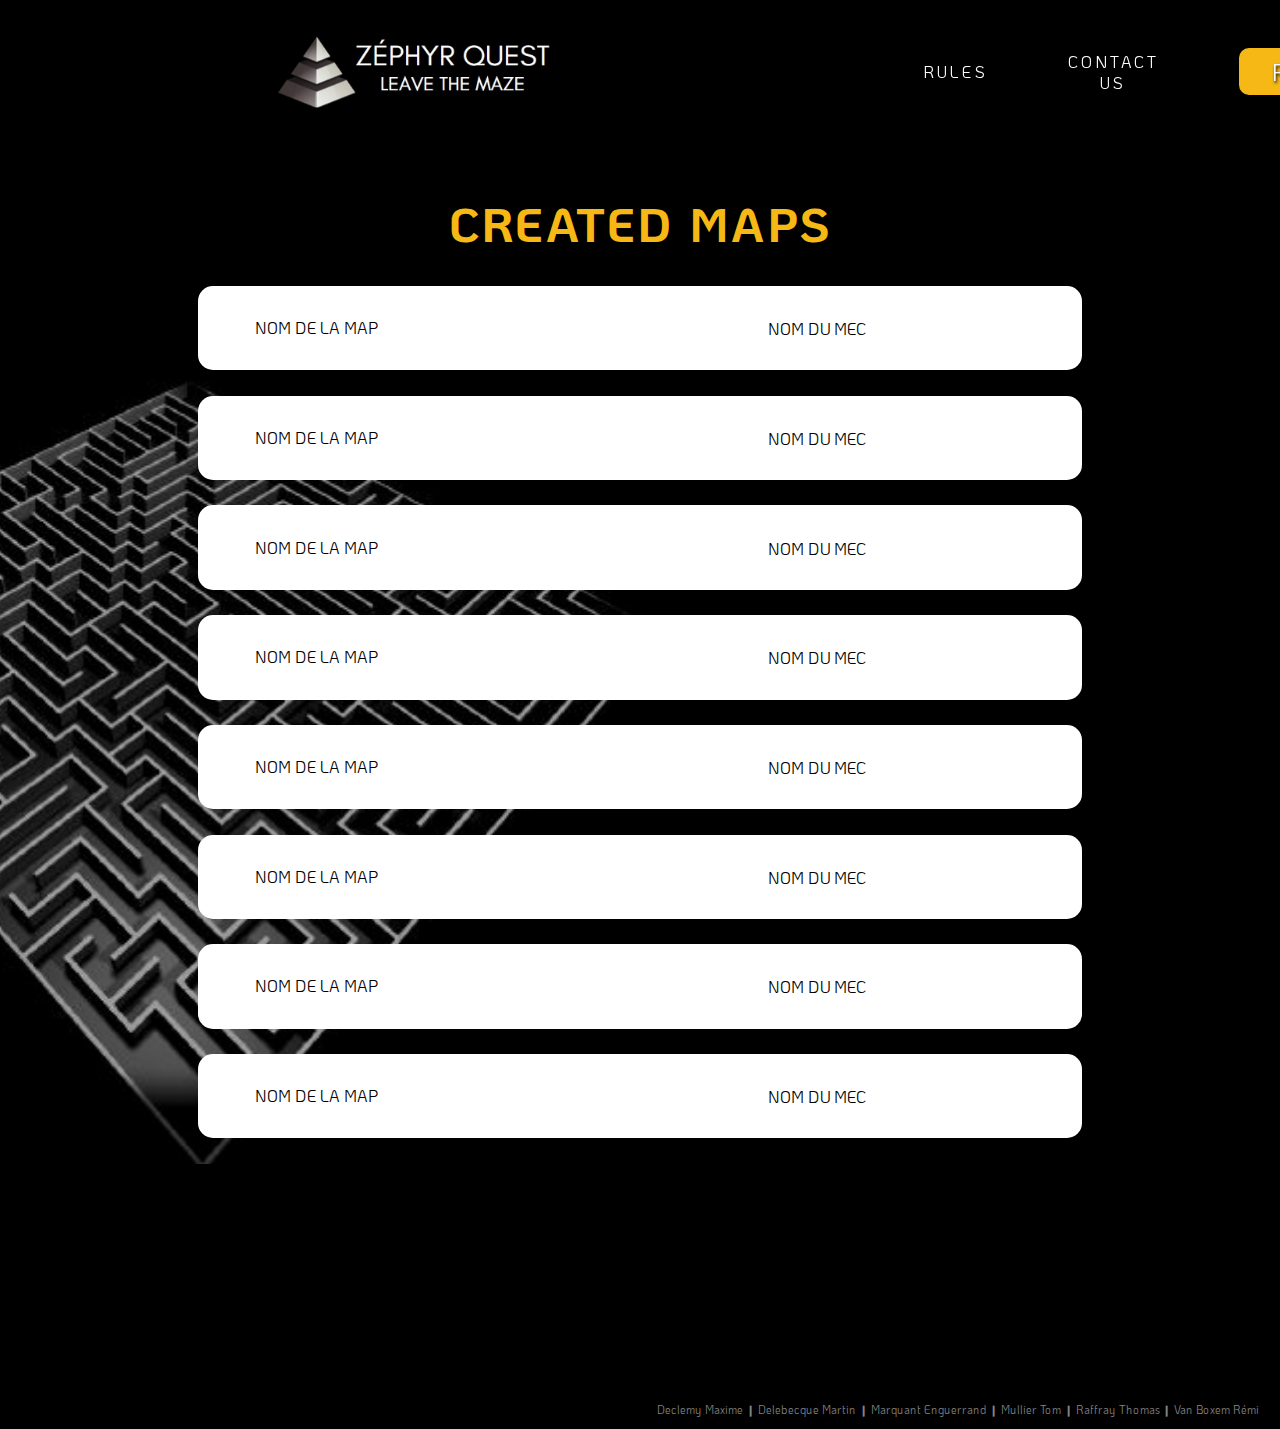
<file: pages/created.html>
<!DOCTYPE html>
<html lang="fr">

<head>
    <meta charset="UTF-8">
    <meta name="viewport" content="width=device-width, initial-scale=1.0">
    <title>ZEPHYR QUEST</title>
    <meta name="description" content="Welcome in our one-line play">
    <meta name="author" content="Thomas RAFFRAY">
    <link rel="stylesheet" href="style_created.css">


    <!-- Ajouter les logos -->
    <link rel="stylesheet" href="https://cdnjs.cloudflare.com/ajax/libs/font-awesome/5.15.1/css/all.min.css" integrity="sha512-+4zCK9k+qNFUR5X+cKL9EIR+ZOhtIloNl9GIKS57V1MyNsYpYcUrUeQc9vNfzsWfV28IaLL3i96P9sdNyeRssA==" crossorigin="anonymous" />

    <!--police-->
    <link rel="preconnect" href="https://fonts.gstatic.com">
    <link href="https://fonts.googleapis.com/css2?family=KoHo:wght@300&display=swap" rel="stylesheet">

    <link rel="icon" type="image/png" sizes="16x16" href="../img/logo2-removebg-preview.png">
</head>

<body>
    <header>
        <!--barre du haut-->
        <section class="rectangle">
            <p> </p>
        </section>
        <section class="barre_haut">
            <section class="logo">
                <a href="../index.html"><img src="../img/logo22.PNG.jpg" height="100" alt="Logo"> </a>
            </section>
            <section class="barre2">

                <table>
                    <tr>
                        <td>
                            <section class="bouton1">
                                <a href="rules.html">RULES</a>
                            </section>
                        </td>
                        <td>
                            <section class="bouton1">
                                <a href="contact.html ">CONTACT US</a>
                            </section>
                        </td>
                        <td>
                            <section class="bouton2">
                                <a href="niveau.html ">PLAY</a>
                            </section>
                        </td>
                    </tr>
                </table>
            </section>
        </section>
    </header>

    <main>
        <section class="main_create">
            <section class="created_titre">
                <h1>CREATED MAPS</h1>
            </section>

            <a href="map1.html">
                <section class="map_perso">
                    <section class="nom_map">
                        <p>NOM DE LA MAP</p>
                    </section>
                    <section class="nom_mec">
                        <p>NOM DU MEC</p>
                    </section>
                </section>
            </a>

            <a href="map1.html">
                <section class="map_perso">
                    <section class="nom_map">
                        <p>NOM DE LA MAP</p>
                    </section>
                    <section class="nom_mec">
                        <p>NOM DU MEC</p>
                    </section>
                </section>
            </a>

            <a href="map1.html">
                <section class="map_perso">
                    <section class="nom_map">
                        <p>NOM DE LA MAP</p>
                    </section>
                    <section class="nom_mec">
                        <p>NOM DU MEC</p>
                    </section>
                </section>
            </a>

            <a href="map1.html">
                <section class="map_perso">
                    <section class="nom_map">
                        <p>NOM DE LA MAP</p>
                    </section>
                    <section class="nom_mec">
                        <p>NOM DU MEC</p>
                    </section>
                </section>
            </a>

            <a href="map1.html">
                <section class="map_perso">
                    <section class="nom_map">
                        <p>NOM DE LA MAP</p>
                    </section>
                    <section class="nom_mec">
                        <p>NOM DU MEC</p>
                    </section>
                </section>
            </a>

            <a href="map1.html">
                <section class="map_perso">
                    <section class="nom_map">
                        <p>NOM DE LA MAP</p>
                    </section>
                    <section class="nom_mec">
                        <p>NOM DU MEC</p>
                    </section>
                </section>
            </a>


            <a href="map1.html">
                <section class="map_perso">
                    <section class="nom_map">
                        <p>NOM DE LA MAP</p>
                    </section>
                    <section class="nom_mec">
                        <p>NOM DU MEC</p>
                    </section>
                </section>
            </a>

            <a href="map1.html">
                <section class="map_perso">
                    <section class="nom_map">
                        <p>NOM DE LA MAP</p>
                    </section>
                    <section class="nom_mec">
                        <p>NOM DU MEC</p>
                    </section>
                </section>
            </a>




        </section>

    </main>

    <footer>
        <section class="groupe">
            <p><a href="mentionslegales.html">Declemy Maxime &#x2759 Delebecque Martin &#x2759 Marquant Enguerrand &#x2759 Mullier Tom &#x2759 Raffray Thomas &#x2759 Van Boxem Rémi</a></p>
        </section>
    </footer>

</body>

</html>
</file>
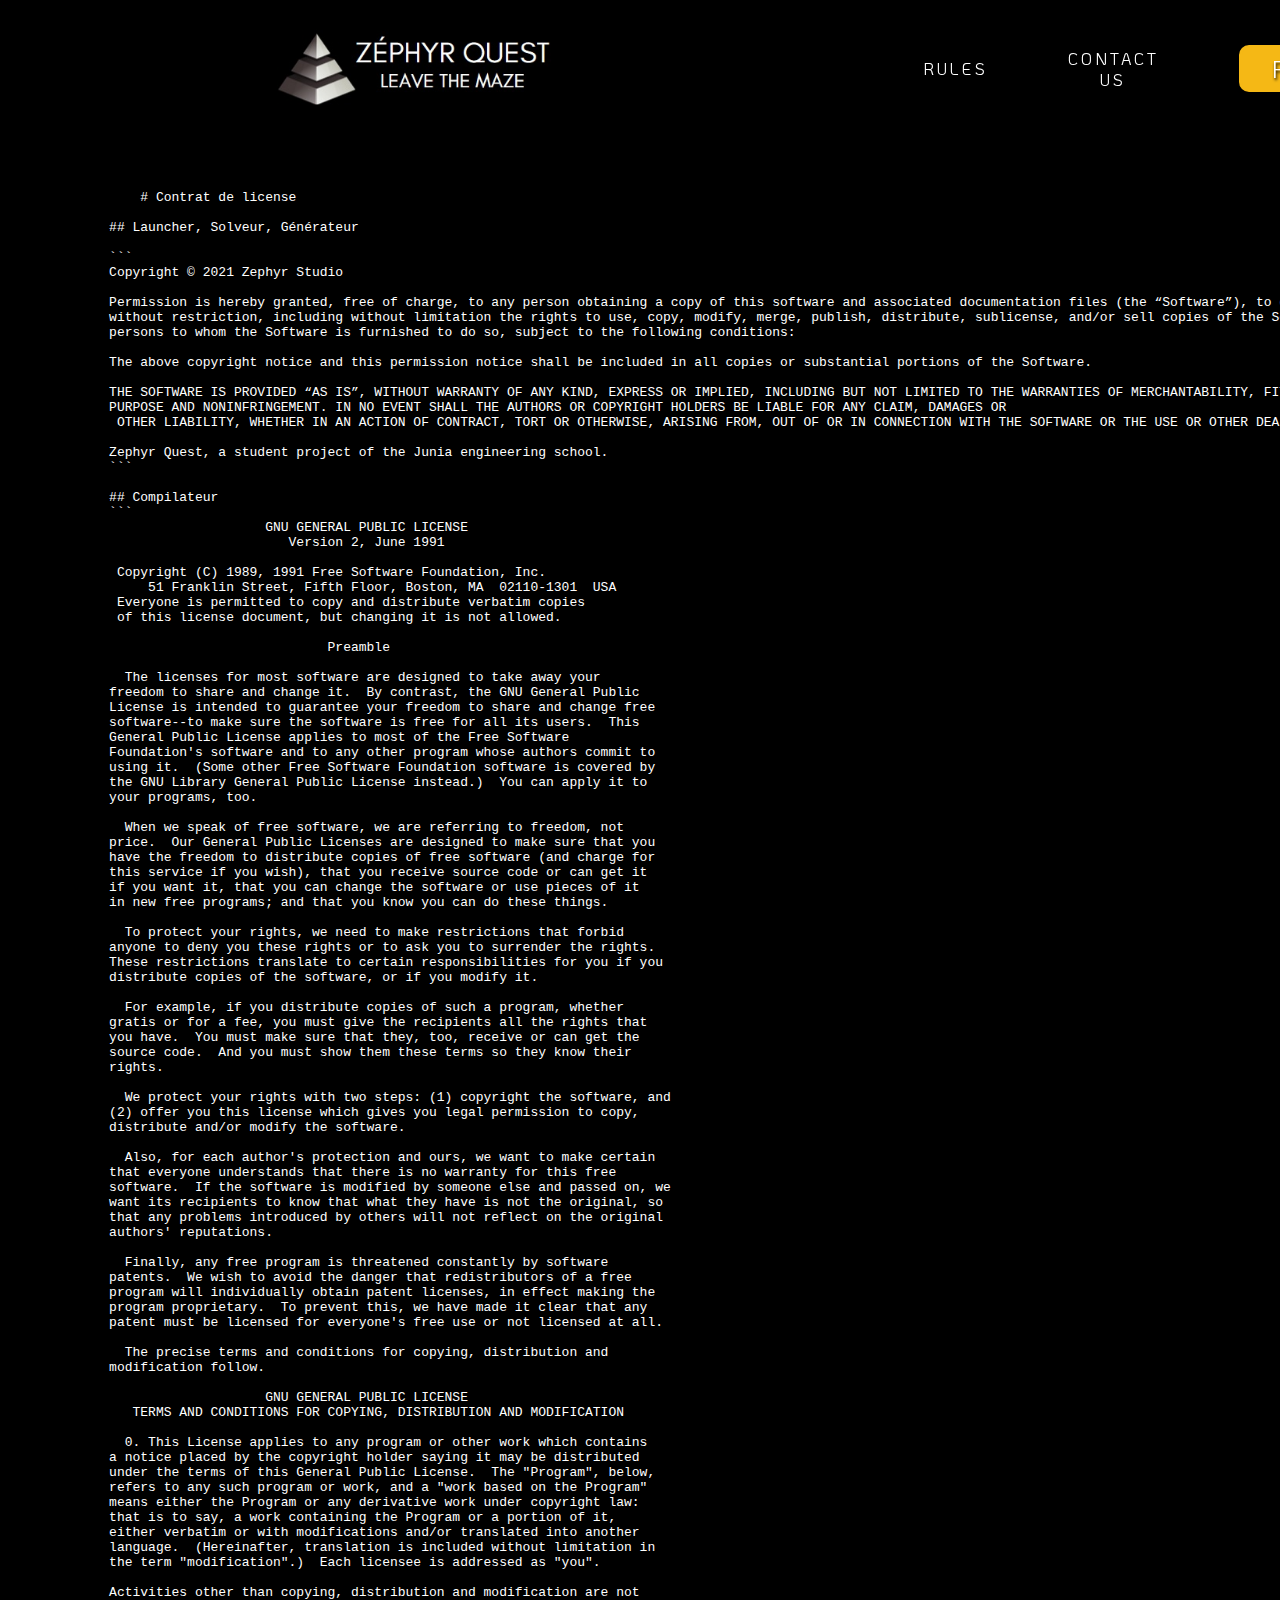
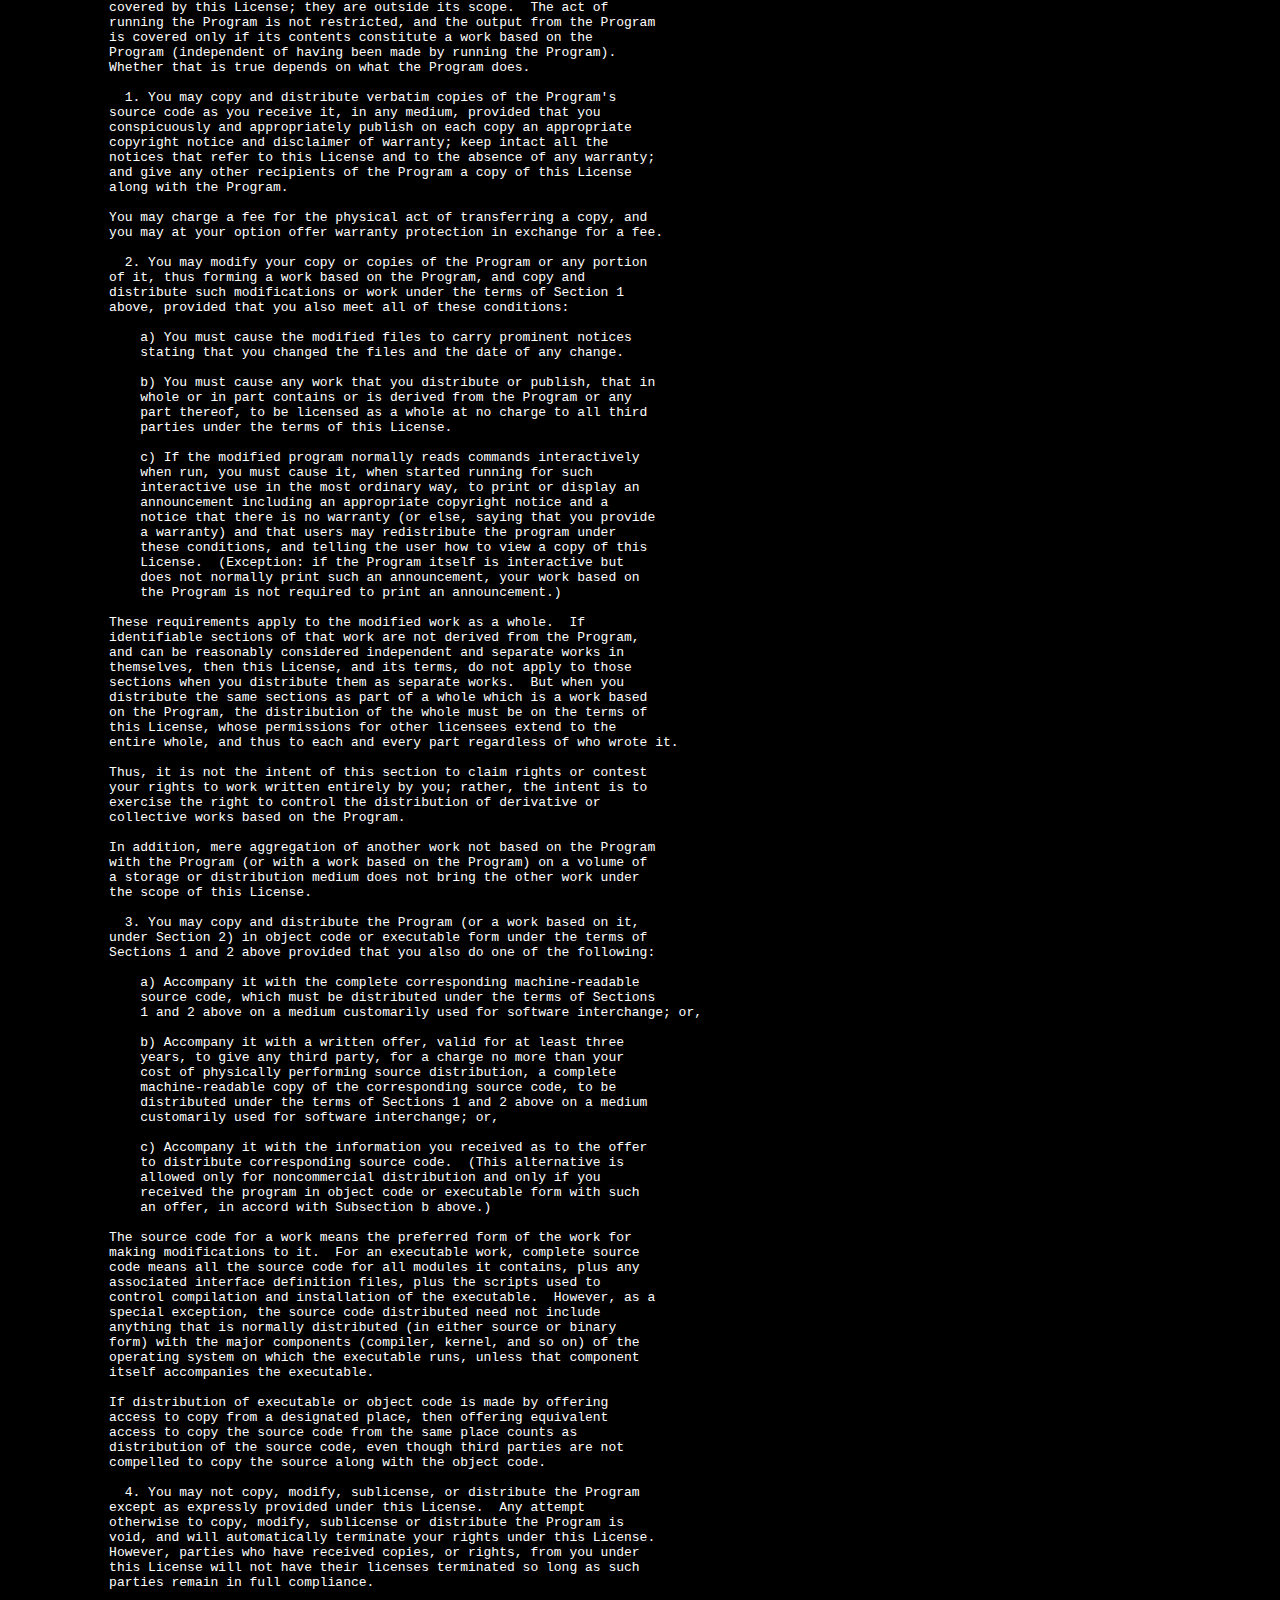
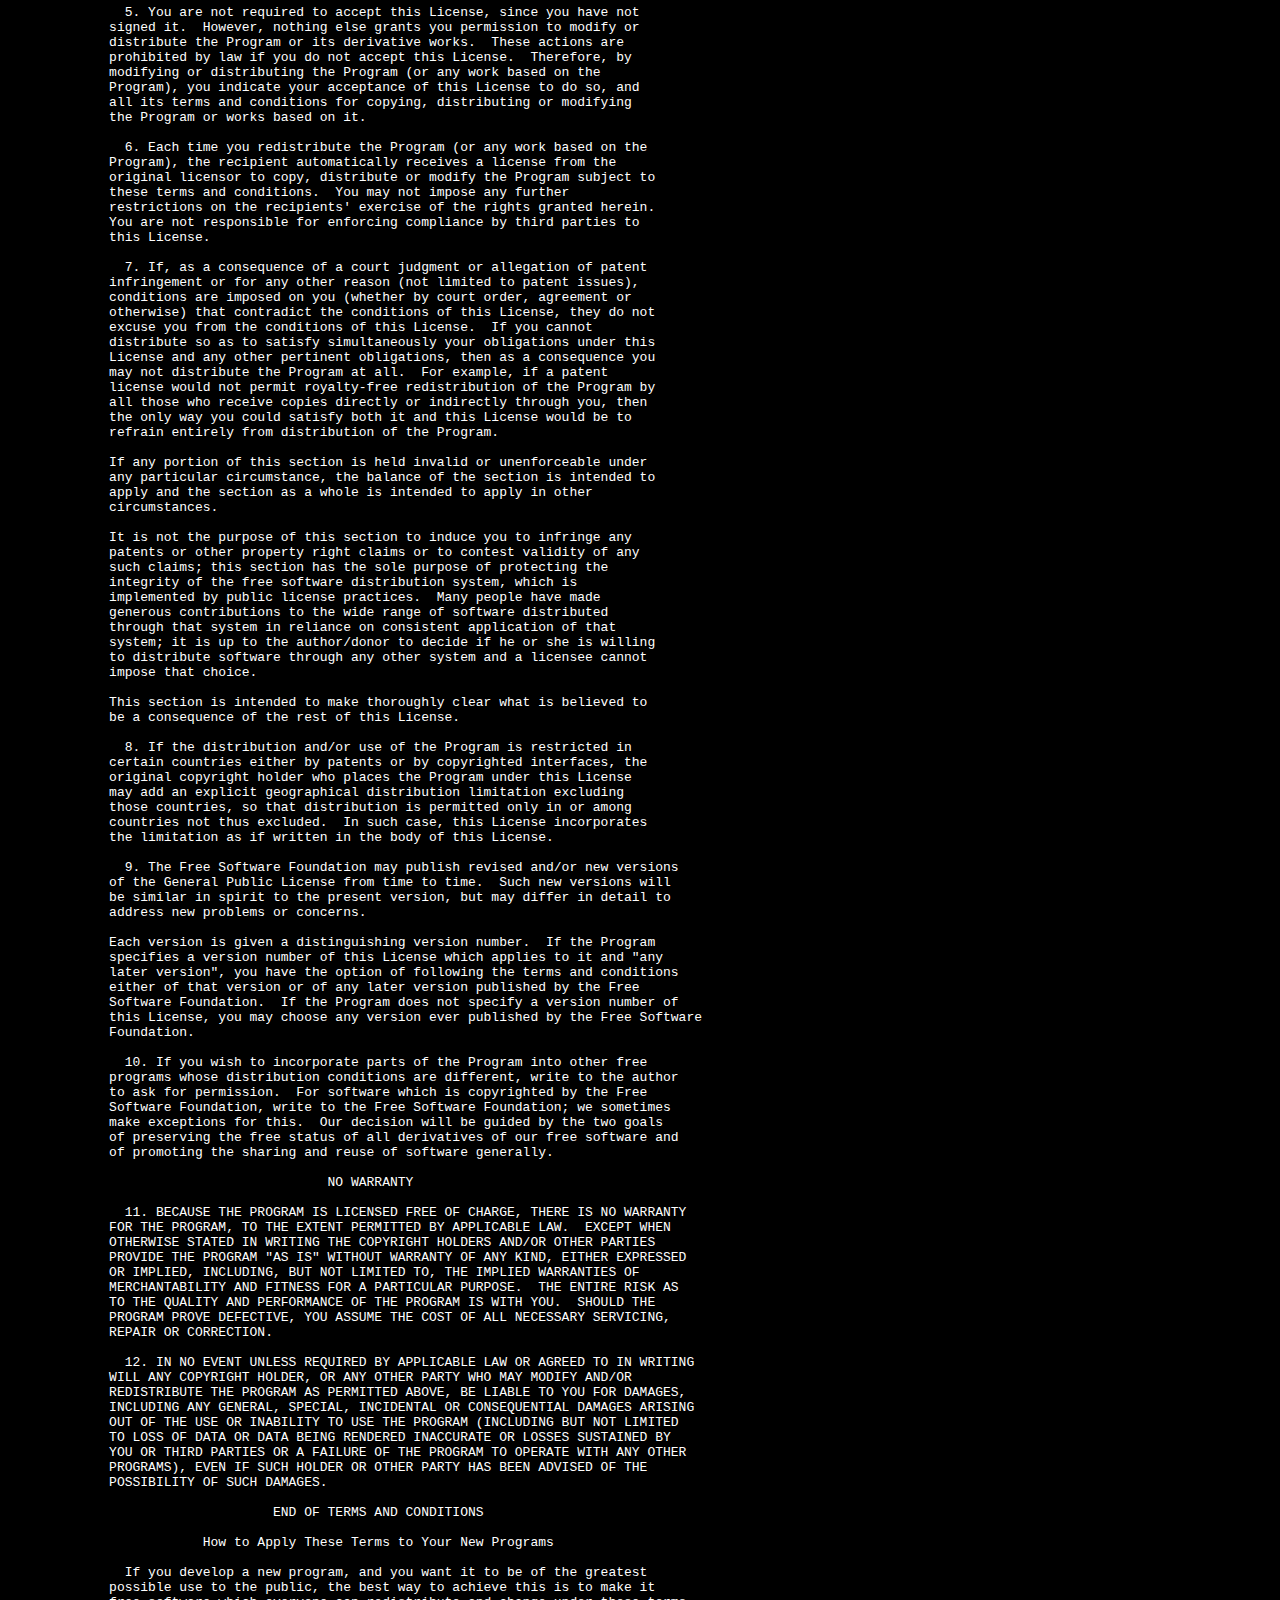
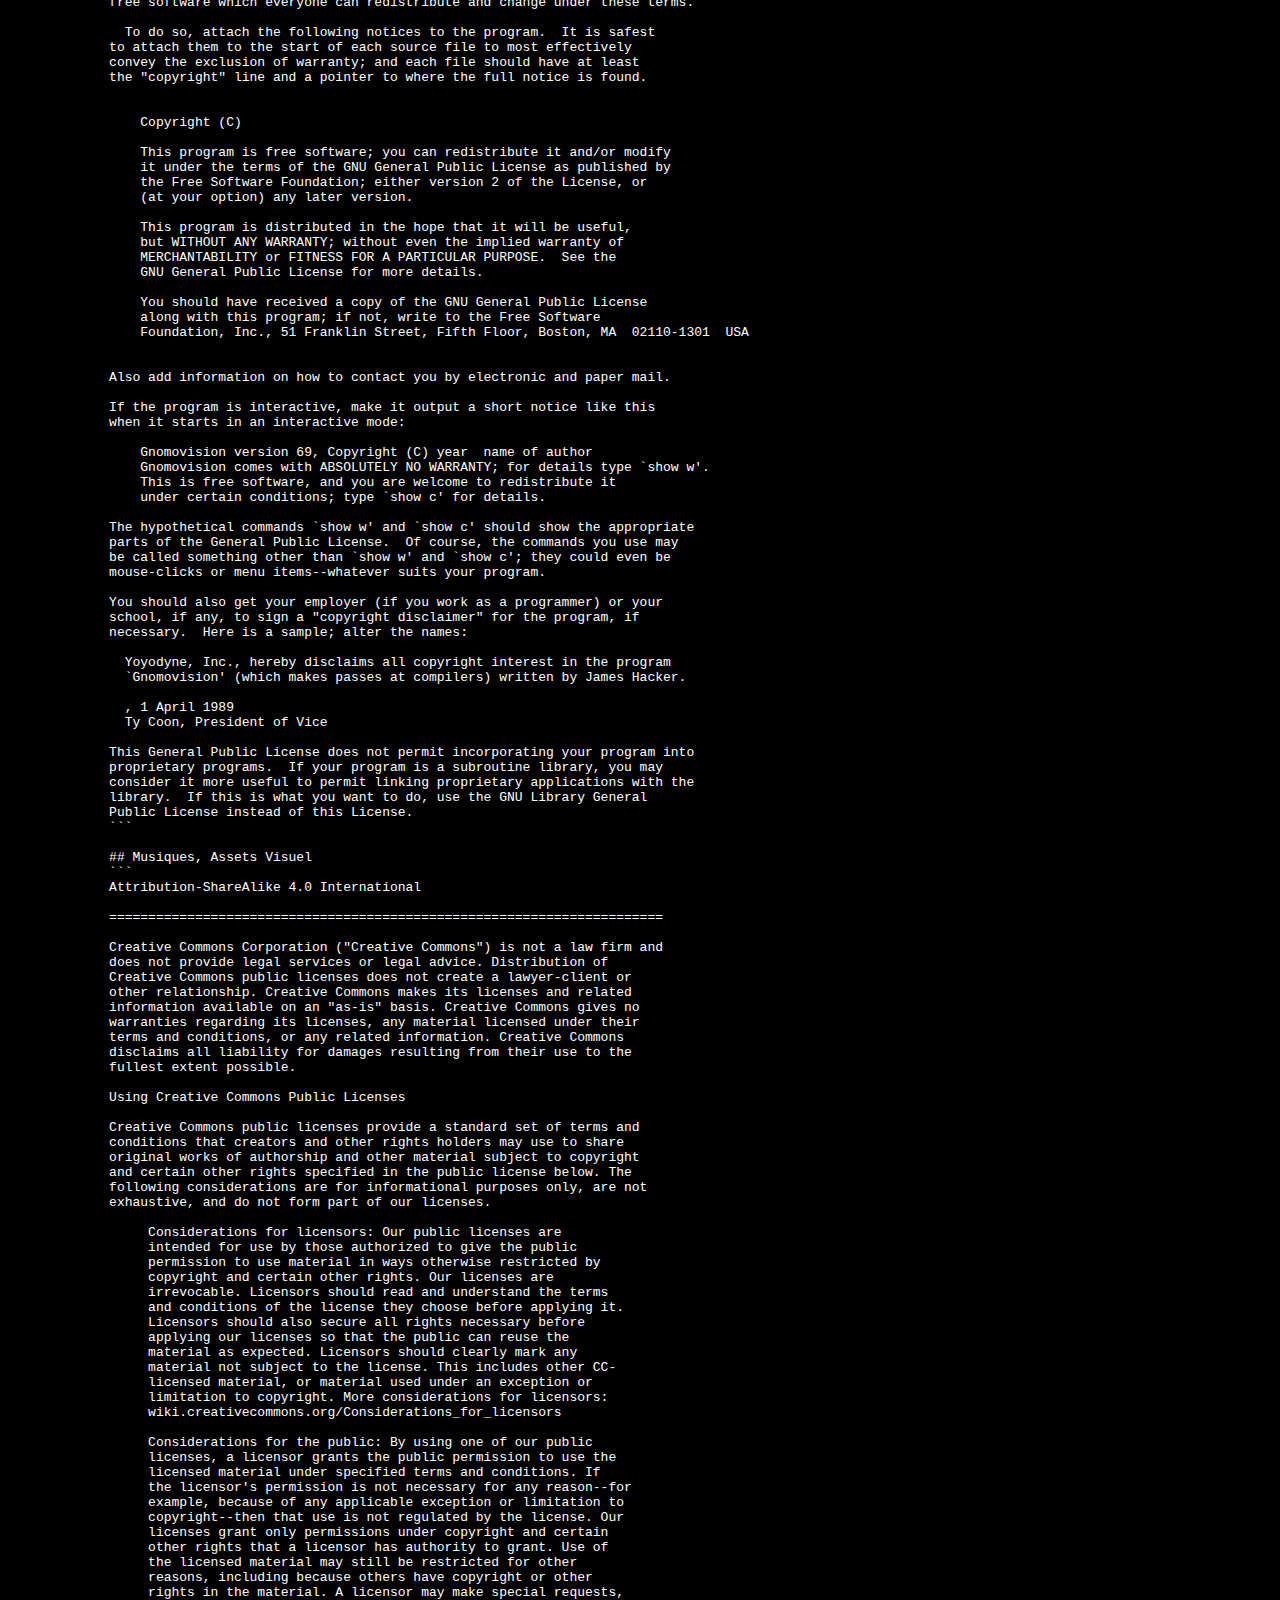
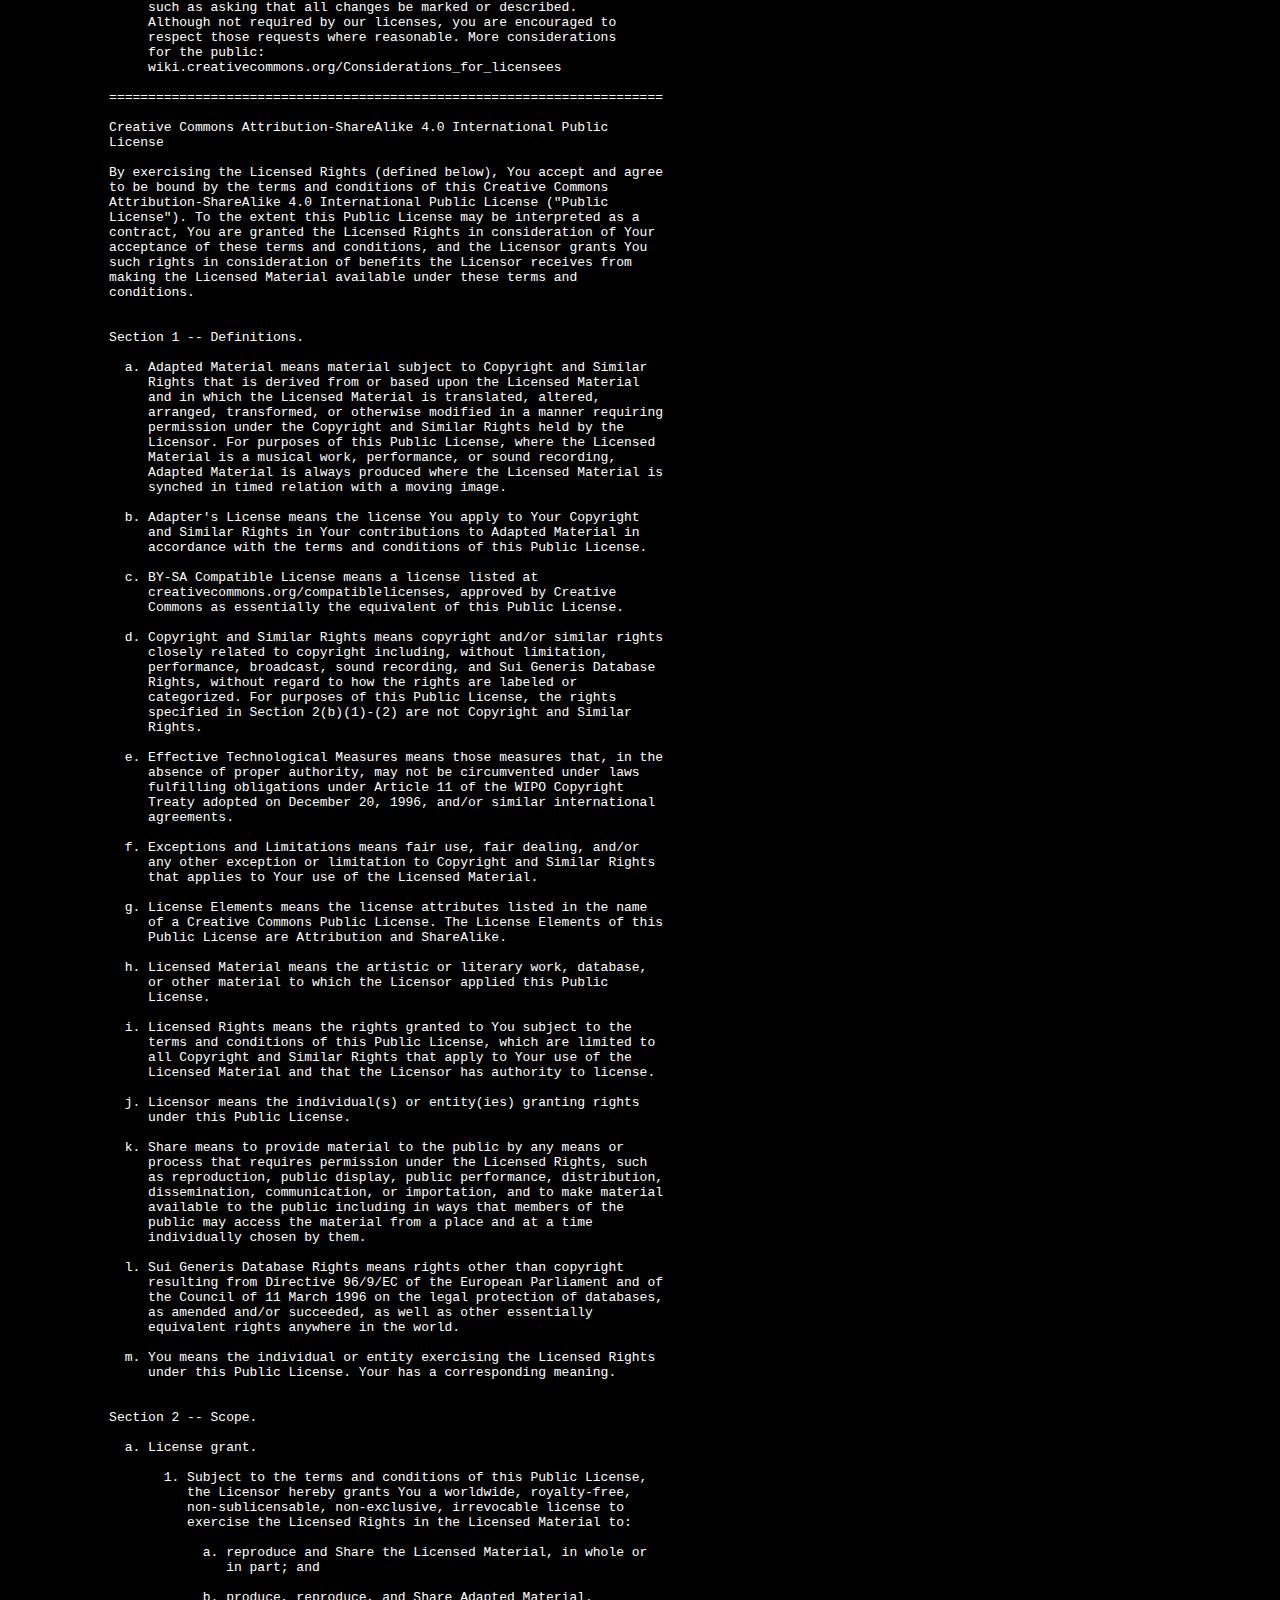
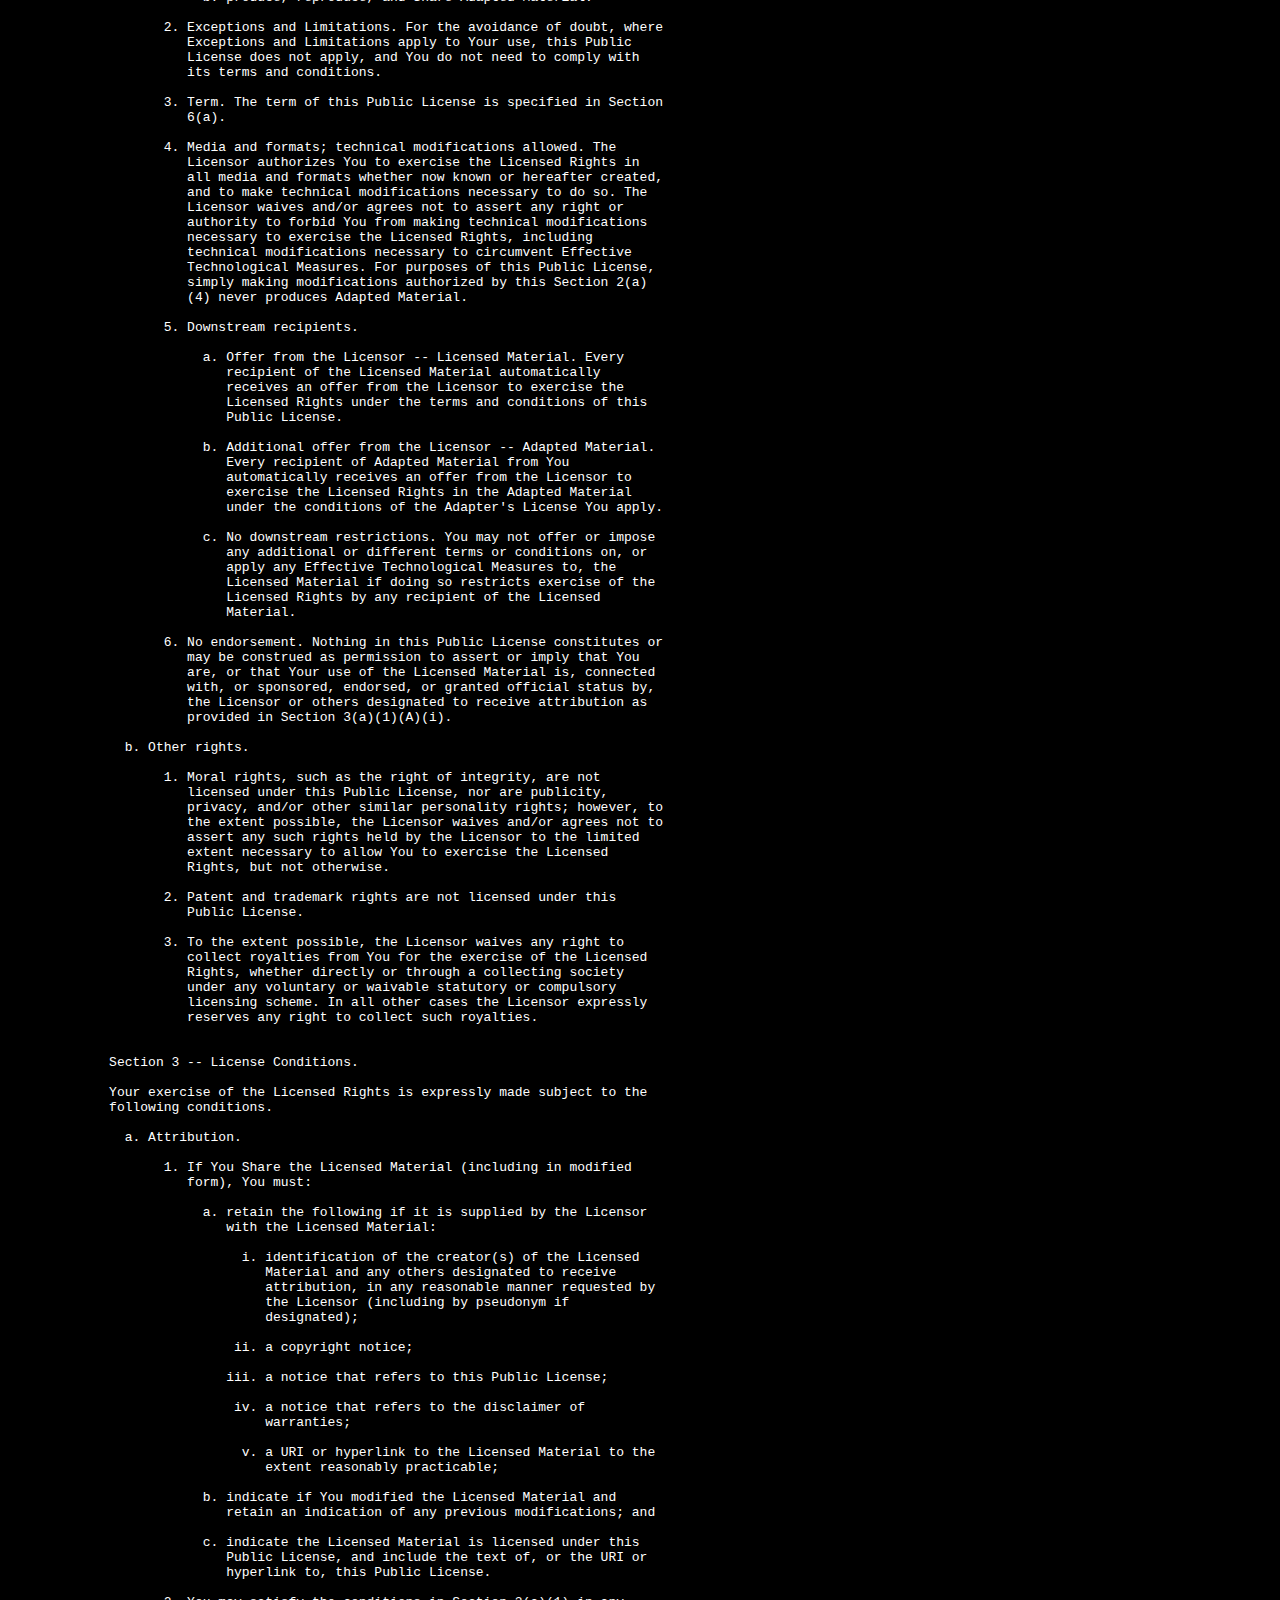
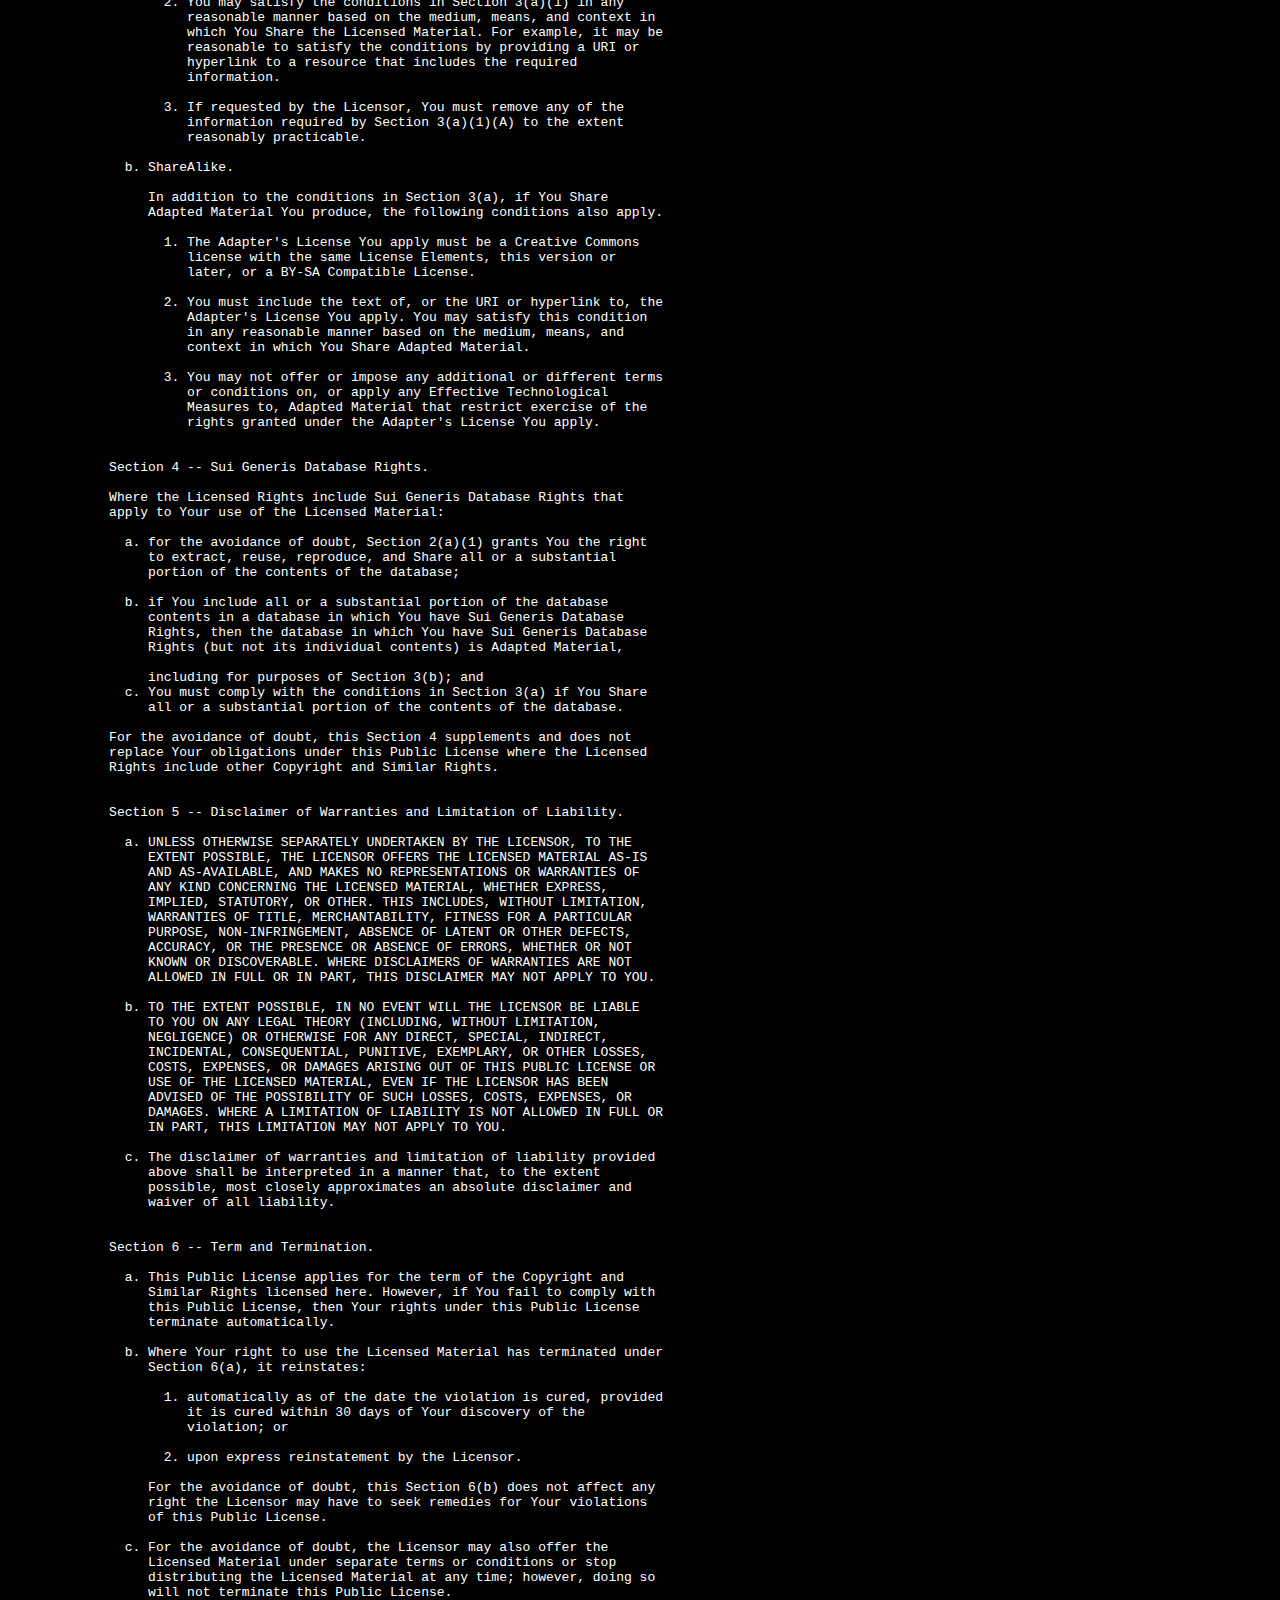
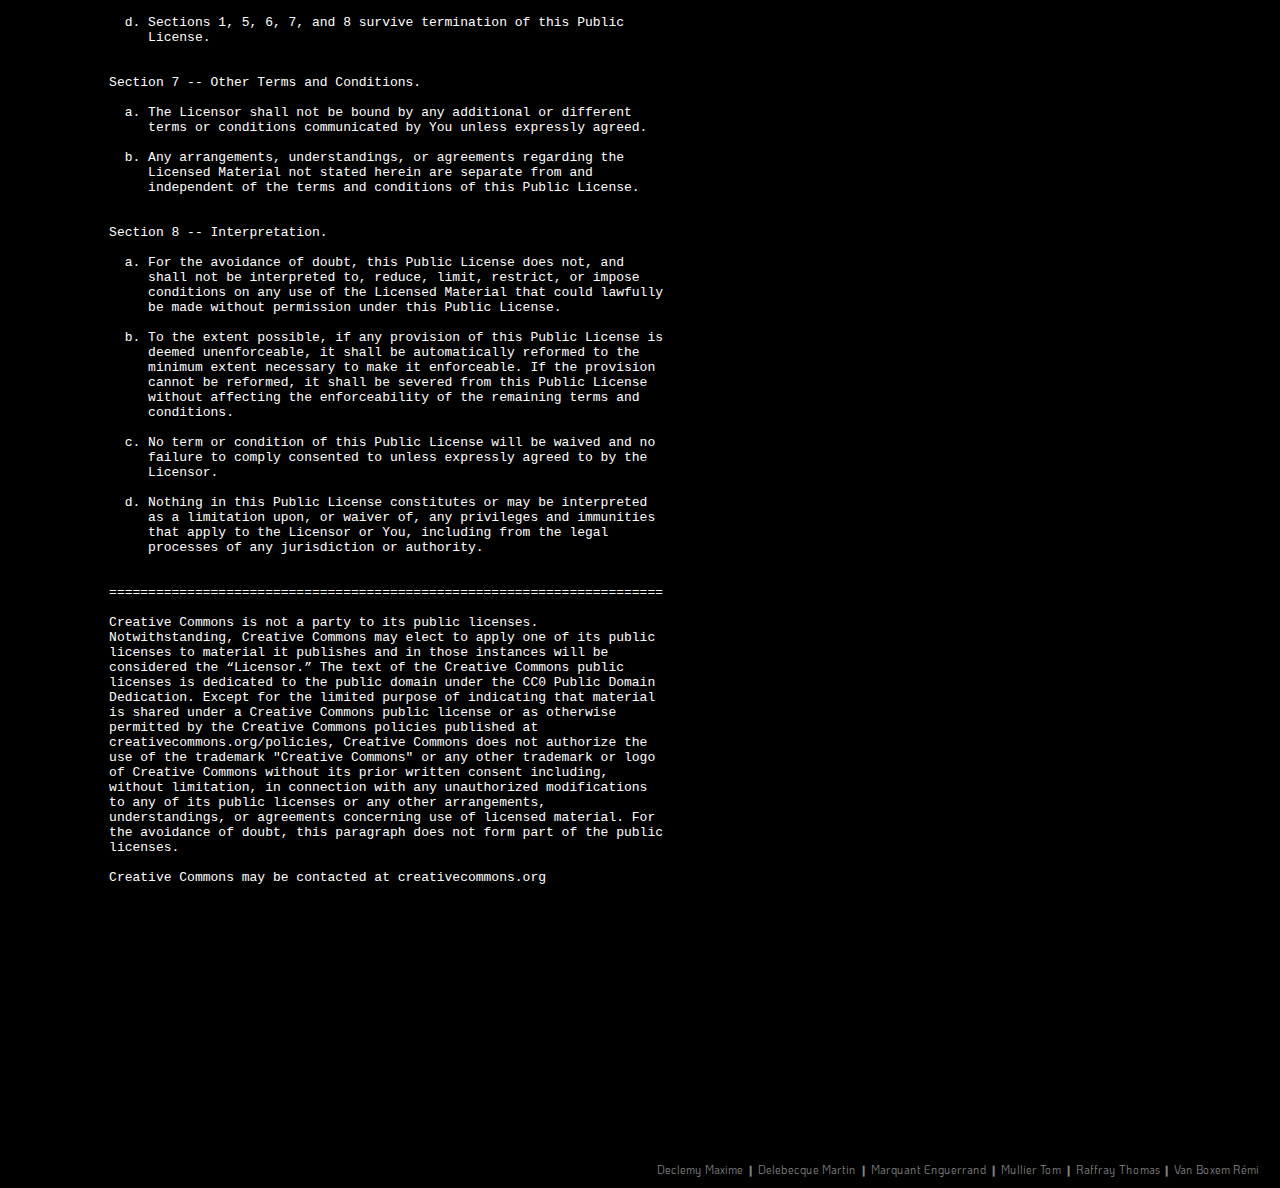
<file: pages/license.html>
<!DOCTYPE html>
<html lang="fr">

<head>
    <meta charset="UTF-8">
    <meta name="viewport" content="width=device-width, initial-scale=1.0">
    <title>ZEPHYR QUEST</title>
    <meta name="description" content="Welcome in our one-line play">
    <meta name="author" content="Thomas RAFFRAY">
    <link rel="stylesheet" href="style_mention.css">


    <!-- Ajouter les logos -->
    <link rel="stylesheet" href="https://cdnjs.cloudflare.com/ajax/libs/font-awesome/5.15.1/css/all.min.css" integrity="sha512-+4zCK9k+qNFUR5X+cKL9EIR+ZOhtIloNl9GIKS57V1MyNsYpYcUrUeQc9vNfzsWfV28IaLL3i96P9sdNyeRssA==" crossorigin="anonymous" />

    <!--police-->
    <link rel="preconnect" href="https://fonts.gstatic.com">
    <link href="https://fonts.googleapis.com/css2?family=KoHo:wght@300&display=swap" rel="stylesheet">

    <link rel="icon" type="image/png" sizes="16x16" href="../img/logo2-removebg-preview.png">
</head>

<body>
    <header>
        <!--barre du haut-->
        <section class="rectangle">
            <p> </p>
        </section>
        <section class="barre_haut">
            <section class="logo">
                <a href="../index.html"><img src="../img/logo22.PNG.jpg" height="100" alt="Logo"> </a>
            </section>
            <section class="barre2">

                <table>
                    <tr>
                        <td>
                            <section class="bouton1">
                                <a href="rules.html">RULES</a>
                            </section>
                        </td>
                        <td>
                            <section class="bouton1">
                                <a href="contact.html ">CONTACT US</a>
                            </section>
                        </td>
                        <td>
                            <section class="bouton2">
                                <a href="niveau.html">PLAY</a>
                            </section>
                        </td>
                    </tr>
                </table>
            </section>
        </section>
    </header>

    <main>
        <section class="donnees">

            <pre>
    # Contrat de license

## Launcher, Solveur, Générateur

```
Copyright © 2021 Zephyr Studio

Permission is hereby granted, free of charge, to any person obtaining a copy of this software and associated documentation files (the “Software”), to deal in the Software 
without restriction, including without limitation the rights to use, copy, modify, merge, publish, distribute, sublicense, and/or sell copies of the Software, and to permit 
persons to whom the Software is furnished to do so, subject to the following conditions:

The above copyright notice and this permission notice shall be included in all copies or substantial portions of the Software.

THE SOFTWARE IS PROVIDED “AS IS”, WITHOUT WARRANTY OF ANY KIND, EXPRESS OR IMPLIED, INCLUDING BUT NOT LIMITED TO THE WARRANTIES OF MERCHANTABILITY, FITNESS FOR A PARTICULAR 
PURPOSE AND NONINFRINGEMENT. IN NO EVENT SHALL THE AUTHORS OR COPYRIGHT HOLDERS BE LIABLE FOR ANY CLAIM, DAMAGES OR
 OTHER LIABILITY, WHETHER IN AN ACTION OF CONTRACT, TORT OR OTHERWISE, ARISING FROM, OUT OF OR IN CONNECTION WITH THE SOFTWARE OR THE USE OR OTHER DEALINGS IN THE SOFTWARE.

Zephyr Quest, a student project of the Junia engineering school.
```

## Compilateur 
```
		    GNU GENERAL PUBLIC LICENSE
		       Version 2, June 1991

 Copyright (C) 1989, 1991 Free Software Foundation, Inc.
     51 Franklin Street, Fifth Floor, Boston, MA  02110-1301  USA
 Everyone is permitted to copy and distribute verbatim copies
 of this license document, but changing it is not allowed.

			    Preamble

  The licenses for most software are designed to take away your
freedom to share and change it.  By contrast, the GNU General Public
License is intended to guarantee your freedom to share and change free
software--to make sure the software is free for all its users.  This
General Public License applies to most of the Free Software
Foundation's software and to any other program whose authors commit to
using it.  (Some other Free Software Foundation software is covered by
the GNU Library General Public License instead.)  You can apply it to
your programs, too.

  When we speak of free software, we are referring to freedom, not
price.  Our General Public Licenses are designed to make sure that you
have the freedom to distribute copies of free software (and charge for
this service if you wish), that you receive source code or can get it
if you want it, that you can change the software or use pieces of it
in new free programs; and that you know you can do these things.

  To protect your rights, we need to make restrictions that forbid
anyone to deny you these rights or to ask you to surrender the rights.
These restrictions translate to certain responsibilities for you if you
distribute copies of the software, or if you modify it.

  For example, if you distribute copies of such a program, whether
gratis or for a fee, you must give the recipients all the rights that
you have.  You must make sure that they, too, receive or can get the
source code.  And you must show them these terms so they know their
rights.

  We protect your rights with two steps: (1) copyright the software, and
(2) offer you this license which gives you legal permission to copy,
distribute and/or modify the software.

  Also, for each author's protection and ours, we want to make certain
that everyone understands that there is no warranty for this free
software.  If the software is modified by someone else and passed on, we
want its recipients to know that what they have is not the original, so
that any problems introduced by others will not reflect on the original
authors' reputations.

  Finally, any free program is threatened constantly by software
patents.  We wish to avoid the danger that redistributors of a free
program will individually obtain patent licenses, in effect making the
program proprietary.  To prevent this, we have made it clear that any
patent must be licensed for everyone's free use or not licensed at all.

  The precise terms and conditions for copying, distribution and
modification follow.

		    GNU GENERAL PUBLIC LICENSE
   TERMS AND CONDITIONS FOR COPYING, DISTRIBUTION AND MODIFICATION

  0. This License applies to any program or other work which contains
a notice placed by the copyright holder saying it may be distributed
under the terms of this General Public License.  The "Program", below,
refers to any such program or work, and a "work based on the Program"
means either the Program or any derivative work under copyright law:
that is to say, a work containing the Program or a portion of it,
either verbatim or with modifications and/or translated into another
language.  (Hereinafter, translation is included without limitation in
the term "modification".)  Each licensee is addressed as "you".

Activities other than copying, distribution and modification are not
covered by this License; they are outside its scope.  The act of
running the Program is not restricted, and the output from the Program
is covered only if its contents constitute a work based on the
Program (independent of having been made by running the Program).
Whether that is true depends on what the Program does.

  1. You may copy and distribute verbatim copies of the Program's
source code as you receive it, in any medium, provided that you
conspicuously and appropriately publish on each copy an appropriate
copyright notice and disclaimer of warranty; keep intact all the
notices that refer to this License and to the absence of any warranty;
and give any other recipients of the Program a copy of this License
along with the Program.

You may charge a fee for the physical act of transferring a copy, and
you may at your option offer warranty protection in exchange for a fee.

  2. You may modify your copy or copies of the Program or any portion
of it, thus forming a work based on the Program, and copy and
distribute such modifications or work under the terms of Section 1
above, provided that you also meet all of these conditions:

    a) You must cause the modified files to carry prominent notices
    stating that you changed the files and the date of any change.

    b) You must cause any work that you distribute or publish, that in
    whole or in part contains or is derived from the Program or any
    part thereof, to be licensed as a whole at no charge to all third
    parties under the terms of this License.

    c) If the modified program normally reads commands interactively
    when run, you must cause it, when started running for such
    interactive use in the most ordinary way, to print or display an
    announcement including an appropriate copyright notice and a
    notice that there is no warranty (or else, saying that you provide
    a warranty) and that users may redistribute the program under
    these conditions, and telling the user how to view a copy of this
    License.  (Exception: if the Program itself is interactive but
    does not normally print such an announcement, your work based on
    the Program is not required to print an announcement.)

These requirements apply to the modified work as a whole.  If
identifiable sections of that work are not derived from the Program,
and can be reasonably considered independent and separate works in
themselves, then this License, and its terms, do not apply to those
sections when you distribute them as separate works.  But when you
distribute the same sections as part of a whole which is a work based
on the Program, the distribution of the whole must be on the terms of
this License, whose permissions for other licensees extend to the
entire whole, and thus to each and every part regardless of who wrote it.

Thus, it is not the intent of this section to claim rights or contest
your rights to work written entirely by you; rather, the intent is to
exercise the right to control the distribution of derivative or
collective works based on the Program.

In addition, mere aggregation of another work not based on the Program
with the Program (or with a work based on the Program) on a volume of
a storage or distribution medium does not bring the other work under
the scope of this License.

  3. You may copy and distribute the Program (or a work based on it,
under Section 2) in object code or executable form under the terms of
Sections 1 and 2 above provided that you also do one of the following:

    a) Accompany it with the complete corresponding machine-readable
    source code, which must be distributed under the terms of Sections
    1 and 2 above on a medium customarily used for software interchange; or,

    b) Accompany it with a written offer, valid for at least three
    years, to give any third party, for a charge no more than your
    cost of physically performing source distribution, a complete
    machine-readable copy of the corresponding source code, to be
    distributed under the terms of Sections 1 and 2 above on a medium
    customarily used for software interchange; or,

    c) Accompany it with the information you received as to the offer
    to distribute corresponding source code.  (This alternative is
    allowed only for noncommercial distribution and only if you
    received the program in object code or executable form with such
    an offer, in accord with Subsection b above.)

The source code for a work means the preferred form of the work for
making modifications to it.  For an executable work, complete source
code means all the source code for all modules it contains, plus any
associated interface definition files, plus the scripts used to
control compilation and installation of the executable.  However, as a
special exception, the source code distributed need not include
anything that is normally distributed (in either source or binary
form) with the major components (compiler, kernel, and so on) of the
operating system on which the executable runs, unless that component
itself accompanies the executable.

If distribution of executable or object code is made by offering
access to copy from a designated place, then offering equivalent
access to copy the source code from the same place counts as
distribution of the source code, even though third parties are not
compelled to copy the source along with the object code.

  4. You may not copy, modify, sublicense, or distribute the Program
except as expressly provided under this License.  Any attempt
otherwise to copy, modify, sublicense or distribute the Program is
void, and will automatically terminate your rights under this License.
However, parties who have received copies, or rights, from you under
this License will not have their licenses terminated so long as such
parties remain in full compliance.

  5. You are not required to accept this License, since you have not
signed it.  However, nothing else grants you permission to modify or
distribute the Program or its derivative works.  These actions are
prohibited by law if you do not accept this License.  Therefore, by
modifying or distributing the Program (or any work based on the
Program), you indicate your acceptance of this License to do so, and
all its terms and conditions for copying, distributing or modifying
the Program or works based on it.

  6. Each time you redistribute the Program (or any work based on the
Program), the recipient automatically receives a license from the
original licensor to copy, distribute or modify the Program subject to
these terms and conditions.  You may not impose any further
restrictions on the recipients' exercise of the rights granted herein.
You are not responsible for enforcing compliance by third parties to
this License.

  7. If, as a consequence of a court judgment or allegation of patent
infringement or for any other reason (not limited to patent issues),
conditions are imposed on you (whether by court order, agreement or
otherwise) that contradict the conditions of this License, they do not
excuse you from the conditions of this License.  If you cannot
distribute so as to satisfy simultaneously your obligations under this
License and any other pertinent obligations, then as a consequence you
may not distribute the Program at all.  For example, if a patent
license would not permit royalty-free redistribution of the Program by
all those who receive copies directly or indirectly through you, then
the only way you could satisfy both it and this License would be to
refrain entirely from distribution of the Program.

If any portion of this section is held invalid or unenforceable under
any particular circumstance, the balance of the section is intended to
apply and the section as a whole is intended to apply in other
circumstances.

It is not the purpose of this section to induce you to infringe any
patents or other property right claims or to contest validity of any
such claims; this section has the sole purpose of protecting the
integrity of the free software distribution system, which is
implemented by public license practices.  Many people have made
generous contributions to the wide range of software distributed
through that system in reliance on consistent application of that
system; it is up to the author/donor to decide if he or she is willing
to distribute software through any other system and a licensee cannot
impose that choice.

This section is intended to make thoroughly clear what is believed to
be a consequence of the rest of this License.

  8. If the distribution and/or use of the Program is restricted in
certain countries either by patents or by copyrighted interfaces, the
original copyright holder who places the Program under this License
may add an explicit geographical distribution limitation excluding
those countries, so that distribution is permitted only in or among
countries not thus excluded.  In such case, this License incorporates
the limitation as if written in the body of this License.

  9. The Free Software Foundation may publish revised and/or new versions
of the General Public License from time to time.  Such new versions will
be similar in spirit to the present version, but may differ in detail to
address new problems or concerns.

Each version is given a distinguishing version number.  If the Program
specifies a version number of this License which applies to it and "any
later version", you have the option of following the terms and conditions
either of that version or of any later version published by the Free
Software Foundation.  If the Program does not specify a version number of
this License, you may choose any version ever published by the Free Software
Foundation.

  10. If you wish to incorporate parts of the Program into other free
programs whose distribution conditions are different, write to the author
to ask for permission.  For software which is copyrighted by the Free
Software Foundation, write to the Free Software Foundation; we sometimes
make exceptions for this.  Our decision will be guided by the two goals
of preserving the free status of all derivatives of our free software and
of promoting the sharing and reuse of software generally.

			    NO WARRANTY

  11. BECAUSE THE PROGRAM IS LICENSED FREE OF CHARGE, THERE IS NO WARRANTY
FOR THE PROGRAM, TO THE EXTENT PERMITTED BY APPLICABLE LAW.  EXCEPT WHEN
OTHERWISE STATED IN WRITING THE COPYRIGHT HOLDERS AND/OR OTHER PARTIES
PROVIDE THE PROGRAM "AS IS" WITHOUT WARRANTY OF ANY KIND, EITHER EXPRESSED
OR IMPLIED, INCLUDING, BUT NOT LIMITED TO, THE IMPLIED WARRANTIES OF
MERCHANTABILITY AND FITNESS FOR A PARTICULAR PURPOSE.  THE ENTIRE RISK AS
TO THE QUALITY AND PERFORMANCE OF THE PROGRAM IS WITH YOU.  SHOULD THE
PROGRAM PROVE DEFECTIVE, YOU ASSUME THE COST OF ALL NECESSARY SERVICING,
REPAIR OR CORRECTION.

  12. IN NO EVENT UNLESS REQUIRED BY APPLICABLE LAW OR AGREED TO IN WRITING
WILL ANY COPYRIGHT HOLDER, OR ANY OTHER PARTY WHO MAY MODIFY AND/OR
REDISTRIBUTE THE PROGRAM AS PERMITTED ABOVE, BE LIABLE TO YOU FOR DAMAGES,
INCLUDING ANY GENERAL, SPECIAL, INCIDENTAL OR CONSEQUENTIAL DAMAGES ARISING
OUT OF THE USE OR INABILITY TO USE THE PROGRAM (INCLUDING BUT NOT LIMITED
TO LOSS OF DATA OR DATA BEING RENDERED INACCURATE OR LOSSES SUSTAINED BY
YOU OR THIRD PARTIES OR A FAILURE OF THE PROGRAM TO OPERATE WITH ANY OTHER
PROGRAMS), EVEN IF SUCH HOLDER OR OTHER PARTY HAS BEEN ADVISED OF THE
POSSIBILITY OF SUCH DAMAGES.

		     END OF TERMS AND CONDITIONS

	    How to Apply These Terms to Your New Programs

  If you develop a new program, and you want it to be of the greatest
possible use to the public, the best way to achieve this is to make it
free software which everyone can redistribute and change under these terms.

  To do so, attach the following notices to the program.  It is safest
to attach them to the start of each source file to most effectively
convey the exclusion of warranty; and each file should have at least
the "copyright" line and a pointer to where the full notice is found.

    <one line to give the program's name and a brief idea of what it does.>
    Copyright (C) <year>  <name of author>

    This program is free software; you can redistribute it and/or modify
    it under the terms of the GNU General Public License as published by
    the Free Software Foundation; either version 2 of the License, or
    (at your option) any later version.

    This program is distributed in the hope that it will be useful,
    but WITHOUT ANY WARRANTY; without even the implied warranty of
    MERCHANTABILITY or FITNESS FOR A PARTICULAR PURPOSE.  See the
    GNU General Public License for more details.

    You should have received a copy of the GNU General Public License
    along with this program; if not, write to the Free Software
    Foundation, Inc., 51 Franklin Street, Fifth Floor, Boston, MA  02110-1301  USA


Also add information on how to contact you by electronic and paper mail.

If the program is interactive, make it output a short notice like this
when it starts in an interactive mode:

    Gnomovision version 69, Copyright (C) year  name of author
    Gnomovision comes with ABSOLUTELY NO WARRANTY; for details type `show w'.
    This is free software, and you are welcome to redistribute it
    under certain conditions; type `show c' for details.

The hypothetical commands `show w' and `show c' should show the appropriate
parts of the General Public License.  Of course, the commands you use may
be called something other than `show w' and `show c'; they could even be
mouse-clicks or menu items--whatever suits your program.

You should also get your employer (if you work as a programmer) or your
school, if any, to sign a "copyright disclaimer" for the program, if
necessary.  Here is a sample; alter the names:

  Yoyodyne, Inc., hereby disclaims all copyright interest in the program
  `Gnomovision' (which makes passes at compilers) written by James Hacker.

  <signature of Ty Coon>, 1 April 1989
  Ty Coon, President of Vice

This General Public License does not permit incorporating your program into
proprietary programs.  If your program is a subroutine library, you may
consider it more useful to permit linking proprietary applications with the
library.  If this is what you want to do, use the GNU Library General
Public License instead of this License.
```

## Musiques, Assets Visuel
```
Attribution-ShareAlike 4.0 International

=======================================================================

Creative Commons Corporation ("Creative Commons") is not a law firm and
does not provide legal services or legal advice. Distribution of
Creative Commons public licenses does not create a lawyer-client or
other relationship. Creative Commons makes its licenses and related
information available on an "as-is" basis. Creative Commons gives no
warranties regarding its licenses, any material licensed under their
terms and conditions, or any related information. Creative Commons
disclaims all liability for damages resulting from their use to the
fullest extent possible.

Using Creative Commons Public Licenses

Creative Commons public licenses provide a standard set of terms and
conditions that creators and other rights holders may use to share
original works of authorship and other material subject to copyright
and certain other rights specified in the public license below. The
following considerations are for informational purposes only, are not
exhaustive, and do not form part of our licenses.

     Considerations for licensors: Our public licenses are
     intended for use by those authorized to give the public
     permission to use material in ways otherwise restricted by
     copyright and certain other rights. Our licenses are
     irrevocable. Licensors should read and understand the terms
     and conditions of the license they choose before applying it.
     Licensors should also secure all rights necessary before
     applying our licenses so that the public can reuse the
     material as expected. Licensors should clearly mark any
     material not subject to the license. This includes other CC-
     licensed material, or material used under an exception or
     limitation to copyright. More considerations for licensors:
     wiki.creativecommons.org/Considerations_for_licensors

     Considerations for the public: By using one of our public
     licenses, a licensor grants the public permission to use the
     licensed material under specified terms and conditions. If
     the licensor's permission is not necessary for any reason--for
     example, because of any applicable exception or limitation to
     copyright--then that use is not regulated by the license. Our
     licenses grant only permissions under copyright and certain
     other rights that a licensor has authority to grant. Use of
     the licensed material may still be restricted for other
     reasons, including because others have copyright or other
     rights in the material. A licensor may make special requests,
     such as asking that all changes be marked or described.
     Although not required by our licenses, you are encouraged to
     respect those requests where reasonable. More considerations
     for the public:
     wiki.creativecommons.org/Considerations_for_licensees

=======================================================================

Creative Commons Attribution-ShareAlike 4.0 International Public
License

By exercising the Licensed Rights (defined below), You accept and agree
to be bound by the terms and conditions of this Creative Commons
Attribution-ShareAlike 4.0 International Public License ("Public
License"). To the extent this Public License may be interpreted as a
contract, You are granted the Licensed Rights in consideration of Your
acceptance of these terms and conditions, and the Licensor grants You
such rights in consideration of benefits the Licensor receives from
making the Licensed Material available under these terms and
conditions.


Section 1 -- Definitions.

  a. Adapted Material means material subject to Copyright and Similar
     Rights that is derived from or based upon the Licensed Material
     and in which the Licensed Material is translated, altered,
     arranged, transformed, or otherwise modified in a manner requiring
     permission under the Copyright and Similar Rights held by the
     Licensor. For purposes of this Public License, where the Licensed
     Material is a musical work, performance, or sound recording,
     Adapted Material is always produced where the Licensed Material is
     synched in timed relation with a moving image.

  b. Adapter's License means the license You apply to Your Copyright
     and Similar Rights in Your contributions to Adapted Material in
     accordance with the terms and conditions of this Public License.

  c. BY-SA Compatible License means a license listed at
     creativecommons.org/compatiblelicenses, approved by Creative
     Commons as essentially the equivalent of this Public License.

  d. Copyright and Similar Rights means copyright and/or similar rights
     closely related to copyright including, without limitation,
     performance, broadcast, sound recording, and Sui Generis Database
     Rights, without regard to how the rights are labeled or
     categorized. For purposes of this Public License, the rights
     specified in Section 2(b)(1)-(2) are not Copyright and Similar
     Rights.

  e. Effective Technological Measures means those measures that, in the
     absence of proper authority, may not be circumvented under laws
     fulfilling obligations under Article 11 of the WIPO Copyright
     Treaty adopted on December 20, 1996, and/or similar international
     agreements.

  f. Exceptions and Limitations means fair use, fair dealing, and/or
     any other exception or limitation to Copyright and Similar Rights
     that applies to Your use of the Licensed Material.

  g. License Elements means the license attributes listed in the name
     of a Creative Commons Public License. The License Elements of this
     Public License are Attribution and ShareAlike.

  h. Licensed Material means the artistic or literary work, database,
     or other material to which the Licensor applied this Public
     License.

  i. Licensed Rights means the rights granted to You subject to the
     terms and conditions of this Public License, which are limited to
     all Copyright and Similar Rights that apply to Your use of the
     Licensed Material and that the Licensor has authority to license.

  j. Licensor means the individual(s) or entity(ies) granting rights
     under this Public License.

  k. Share means to provide material to the public by any means or
     process that requires permission under the Licensed Rights, such
     as reproduction, public display, public performance, distribution,
     dissemination, communication, or importation, and to make material
     available to the public including in ways that members of the
     public may access the material from a place and at a time
     individually chosen by them.

  l. Sui Generis Database Rights means rights other than copyright
     resulting from Directive 96/9/EC of the European Parliament and of
     the Council of 11 March 1996 on the legal protection of databases,
     as amended and/or succeeded, as well as other essentially
     equivalent rights anywhere in the world.

  m. You means the individual or entity exercising the Licensed Rights
     under this Public License. Your has a corresponding meaning.


Section 2 -- Scope.

  a. License grant.

       1. Subject to the terms and conditions of this Public License,
          the Licensor hereby grants You a worldwide, royalty-free,
          non-sublicensable, non-exclusive, irrevocable license to
          exercise the Licensed Rights in the Licensed Material to:

            a. reproduce and Share the Licensed Material, in whole or
               in part; and

            b. produce, reproduce, and Share Adapted Material.

       2. Exceptions and Limitations. For the avoidance of doubt, where
          Exceptions and Limitations apply to Your use, this Public
          License does not apply, and You do not need to comply with
          its terms and conditions.

       3. Term. The term of this Public License is specified in Section
          6(a).

       4. Media and formats; technical modifications allowed. The
          Licensor authorizes You to exercise the Licensed Rights in
          all media and formats whether now known or hereafter created,
          and to make technical modifications necessary to do so. The
          Licensor waives and/or agrees not to assert any right or
          authority to forbid You from making technical modifications
          necessary to exercise the Licensed Rights, including
          technical modifications necessary to circumvent Effective
          Technological Measures. For purposes of this Public License,
          simply making modifications authorized by this Section 2(a)
          (4) never produces Adapted Material.

       5. Downstream recipients.

            a. Offer from the Licensor -- Licensed Material. Every
               recipient of the Licensed Material automatically
               receives an offer from the Licensor to exercise the
               Licensed Rights under the terms and conditions of this
               Public License.

            b. Additional offer from the Licensor -- Adapted Material.
               Every recipient of Adapted Material from You
               automatically receives an offer from the Licensor to
               exercise the Licensed Rights in the Adapted Material
               under the conditions of the Adapter's License You apply.

            c. No downstream restrictions. You may not offer or impose
               any additional or different terms or conditions on, or
               apply any Effective Technological Measures to, the
               Licensed Material if doing so restricts exercise of the
               Licensed Rights by any recipient of the Licensed
               Material.

       6. No endorsement. Nothing in this Public License constitutes or
          may be construed as permission to assert or imply that You
          are, or that Your use of the Licensed Material is, connected
          with, or sponsored, endorsed, or granted official status by,
          the Licensor or others designated to receive attribution as
          provided in Section 3(a)(1)(A)(i).

  b. Other rights.

       1. Moral rights, such as the right of integrity, are not
          licensed under this Public License, nor are publicity,
          privacy, and/or other similar personality rights; however, to
          the extent possible, the Licensor waives and/or agrees not to
          assert any such rights held by the Licensor to the limited
          extent necessary to allow You to exercise the Licensed
          Rights, but not otherwise.

       2. Patent and trademark rights are not licensed under this
          Public License.

       3. To the extent possible, the Licensor waives any right to
          collect royalties from You for the exercise of the Licensed
          Rights, whether directly or through a collecting society
          under any voluntary or waivable statutory or compulsory
          licensing scheme. In all other cases the Licensor expressly
          reserves any right to collect such royalties.


Section 3 -- License Conditions.

Your exercise of the Licensed Rights is expressly made subject to the
following conditions.

  a. Attribution.

       1. If You Share the Licensed Material (including in modified
          form), You must:

            a. retain the following if it is supplied by the Licensor
               with the Licensed Material:

                 i. identification of the creator(s) of the Licensed
                    Material and any others designated to receive
                    attribution, in any reasonable manner requested by
                    the Licensor (including by pseudonym if
                    designated);

                ii. a copyright notice;

               iii. a notice that refers to this Public License;

                iv. a notice that refers to the disclaimer of
                    warranties;

                 v. a URI or hyperlink to the Licensed Material to the
                    extent reasonably practicable;

            b. indicate if You modified the Licensed Material and
               retain an indication of any previous modifications; and

            c. indicate the Licensed Material is licensed under this
               Public License, and include the text of, or the URI or
               hyperlink to, this Public License.

       2. You may satisfy the conditions in Section 3(a)(1) in any
          reasonable manner based on the medium, means, and context in
          which You Share the Licensed Material. For example, it may be
          reasonable to satisfy the conditions by providing a URI or
          hyperlink to a resource that includes the required
          information.

       3. If requested by the Licensor, You must remove any of the
          information required by Section 3(a)(1)(A) to the extent
          reasonably practicable.

  b. ShareAlike.

     In addition to the conditions in Section 3(a), if You Share
     Adapted Material You produce, the following conditions also apply.

       1. The Adapter's License You apply must be a Creative Commons
          license with the same License Elements, this version or
          later, or a BY-SA Compatible License.

       2. You must include the text of, or the URI or hyperlink to, the
          Adapter's License You apply. You may satisfy this condition
          in any reasonable manner based on the medium, means, and
          context in which You Share Adapted Material.

       3. You may not offer or impose any additional or different terms
          or conditions on, or apply any Effective Technological
          Measures to, Adapted Material that restrict exercise of the
          rights granted under the Adapter's License You apply.


Section 4 -- Sui Generis Database Rights.

Where the Licensed Rights include Sui Generis Database Rights that
apply to Your use of the Licensed Material:

  a. for the avoidance of doubt, Section 2(a)(1) grants You the right
     to extract, reuse, reproduce, and Share all or a substantial
     portion of the contents of the database;

  b. if You include all or a substantial portion of the database
     contents in a database in which You have Sui Generis Database
     Rights, then the database in which You have Sui Generis Database
     Rights (but not its individual contents) is Adapted Material,

     including for purposes of Section 3(b); and
  c. You must comply with the conditions in Section 3(a) if You Share
     all or a substantial portion of the contents of the database.

For the avoidance of doubt, this Section 4 supplements and does not
replace Your obligations under this Public License where the Licensed
Rights include other Copyright and Similar Rights.


Section 5 -- Disclaimer of Warranties and Limitation of Liability.

  a. UNLESS OTHERWISE SEPARATELY UNDERTAKEN BY THE LICENSOR, TO THE
     EXTENT POSSIBLE, THE LICENSOR OFFERS THE LICENSED MATERIAL AS-IS
     AND AS-AVAILABLE, AND MAKES NO REPRESENTATIONS OR WARRANTIES OF
     ANY KIND CONCERNING THE LICENSED MATERIAL, WHETHER EXPRESS,
     IMPLIED, STATUTORY, OR OTHER. THIS INCLUDES, WITHOUT LIMITATION,
     WARRANTIES OF TITLE, MERCHANTABILITY, FITNESS FOR A PARTICULAR
     PURPOSE, NON-INFRINGEMENT, ABSENCE OF LATENT OR OTHER DEFECTS,
     ACCURACY, OR THE PRESENCE OR ABSENCE OF ERRORS, WHETHER OR NOT
     KNOWN OR DISCOVERABLE. WHERE DISCLAIMERS OF WARRANTIES ARE NOT
     ALLOWED IN FULL OR IN PART, THIS DISCLAIMER MAY NOT APPLY TO YOU.

  b. TO THE EXTENT POSSIBLE, IN NO EVENT WILL THE LICENSOR BE LIABLE
     TO YOU ON ANY LEGAL THEORY (INCLUDING, WITHOUT LIMITATION,
     NEGLIGENCE) OR OTHERWISE FOR ANY DIRECT, SPECIAL, INDIRECT,
     INCIDENTAL, CONSEQUENTIAL, PUNITIVE, EXEMPLARY, OR OTHER LOSSES,
     COSTS, EXPENSES, OR DAMAGES ARISING OUT OF THIS PUBLIC LICENSE OR
     USE OF THE LICENSED MATERIAL, EVEN IF THE LICENSOR HAS BEEN
     ADVISED OF THE POSSIBILITY OF SUCH LOSSES, COSTS, EXPENSES, OR
     DAMAGES. WHERE A LIMITATION OF LIABILITY IS NOT ALLOWED IN FULL OR
     IN PART, THIS LIMITATION MAY NOT APPLY TO YOU.

  c. The disclaimer of warranties and limitation of liability provided
     above shall be interpreted in a manner that, to the extent
     possible, most closely approximates an absolute disclaimer and
     waiver of all liability.


Section 6 -- Term and Termination.

  a. This Public License applies for the term of the Copyright and
     Similar Rights licensed here. However, if You fail to comply with
     this Public License, then Your rights under this Public License
     terminate automatically.

  b. Where Your right to use the Licensed Material has terminated under
     Section 6(a), it reinstates:

       1. automatically as of the date the violation is cured, provided
          it is cured within 30 days of Your discovery of the
          violation; or

       2. upon express reinstatement by the Licensor.

     For the avoidance of doubt, this Section 6(b) does not affect any
     right the Licensor may have to seek remedies for Your violations
     of this Public License.

  c. For the avoidance of doubt, the Licensor may also offer the
     Licensed Material under separate terms or conditions or stop
     distributing the Licensed Material at any time; however, doing so
     will not terminate this Public License.

  d. Sections 1, 5, 6, 7, and 8 survive termination of this Public
     License.


Section 7 -- Other Terms and Conditions.

  a. The Licensor shall not be bound by any additional or different
     terms or conditions communicated by You unless expressly agreed.

  b. Any arrangements, understandings, or agreements regarding the
     Licensed Material not stated herein are separate from and
     independent of the terms and conditions of this Public License.


Section 8 -- Interpretation.

  a. For the avoidance of doubt, this Public License does not, and
     shall not be interpreted to, reduce, limit, restrict, or impose
     conditions on any use of the Licensed Material that could lawfully
     be made without permission under this Public License.

  b. To the extent possible, if any provision of this Public License is
     deemed unenforceable, it shall be automatically reformed to the
     minimum extent necessary to make it enforceable. If the provision
     cannot be reformed, it shall be severed from this Public License
     without affecting the enforceability of the remaining terms and
     conditions.

  c. No term or condition of this Public License will be waived and no
     failure to comply consented to unless expressly agreed to by the
     Licensor.

  d. Nothing in this Public License constitutes or may be interpreted
     as a limitation upon, or waiver of, any privileges and immunities
     that apply to the Licensor or You, including from the legal
     processes of any jurisdiction or authority.


=======================================================================

Creative Commons is not a party to its public licenses.
Notwithstanding, Creative Commons may elect to apply one of its public
licenses to material it publishes and in those instances will be
considered the “Licensor.” The text of the Creative Commons public
licenses is dedicated to the public domain under the CC0 Public Domain
Dedication. Except for the limited purpose of indicating that material
is shared under a Creative Commons public license or as otherwise
permitted by the Creative Commons policies published at
creativecommons.org/policies, Creative Commons does not authorize the
use of the trademark "Creative Commons" or any other trademark or logo
of Creative Commons without its prior written consent including,
without limitation, in connection with any unauthorized modifications
to any of its public licenses or any other arrangements,
understandings, or agreements concerning use of licensed material. For
the avoidance of doubt, this paragraph does not form part of the public
licenses.

Creative Commons may be contacted at creativecommons.org
</pre>
        </section>

    </main>

    <footer>
        <section class="groupe">
            <p><a href="mentionslegales.html">Declemy Maxime &#x2759 Delebecque Martin &#x2759 Marquant Enguerrand &#x2759 Mullier Tom &#x2759 Raffray Thomas &#x2759 Van Boxem Rémi</a></p>
        </section>
    </footer>

</body>

</html>
</file>
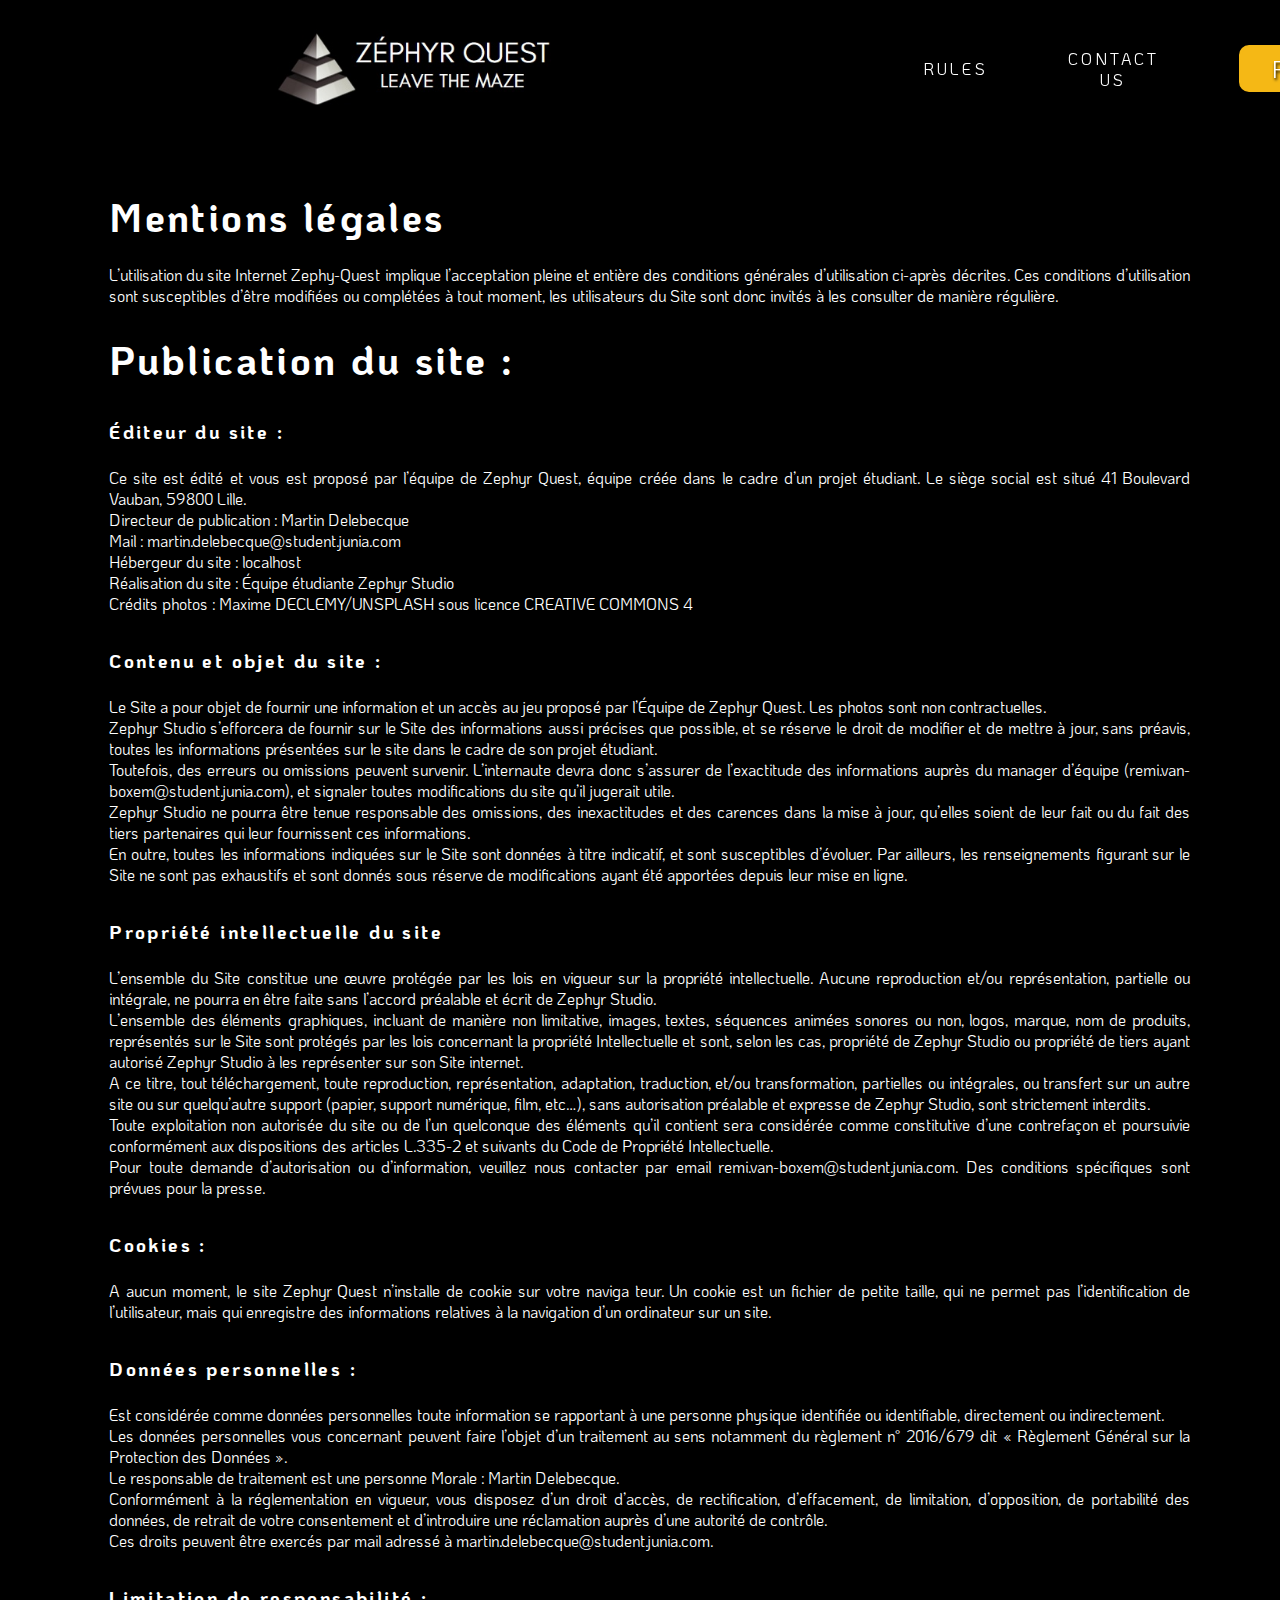
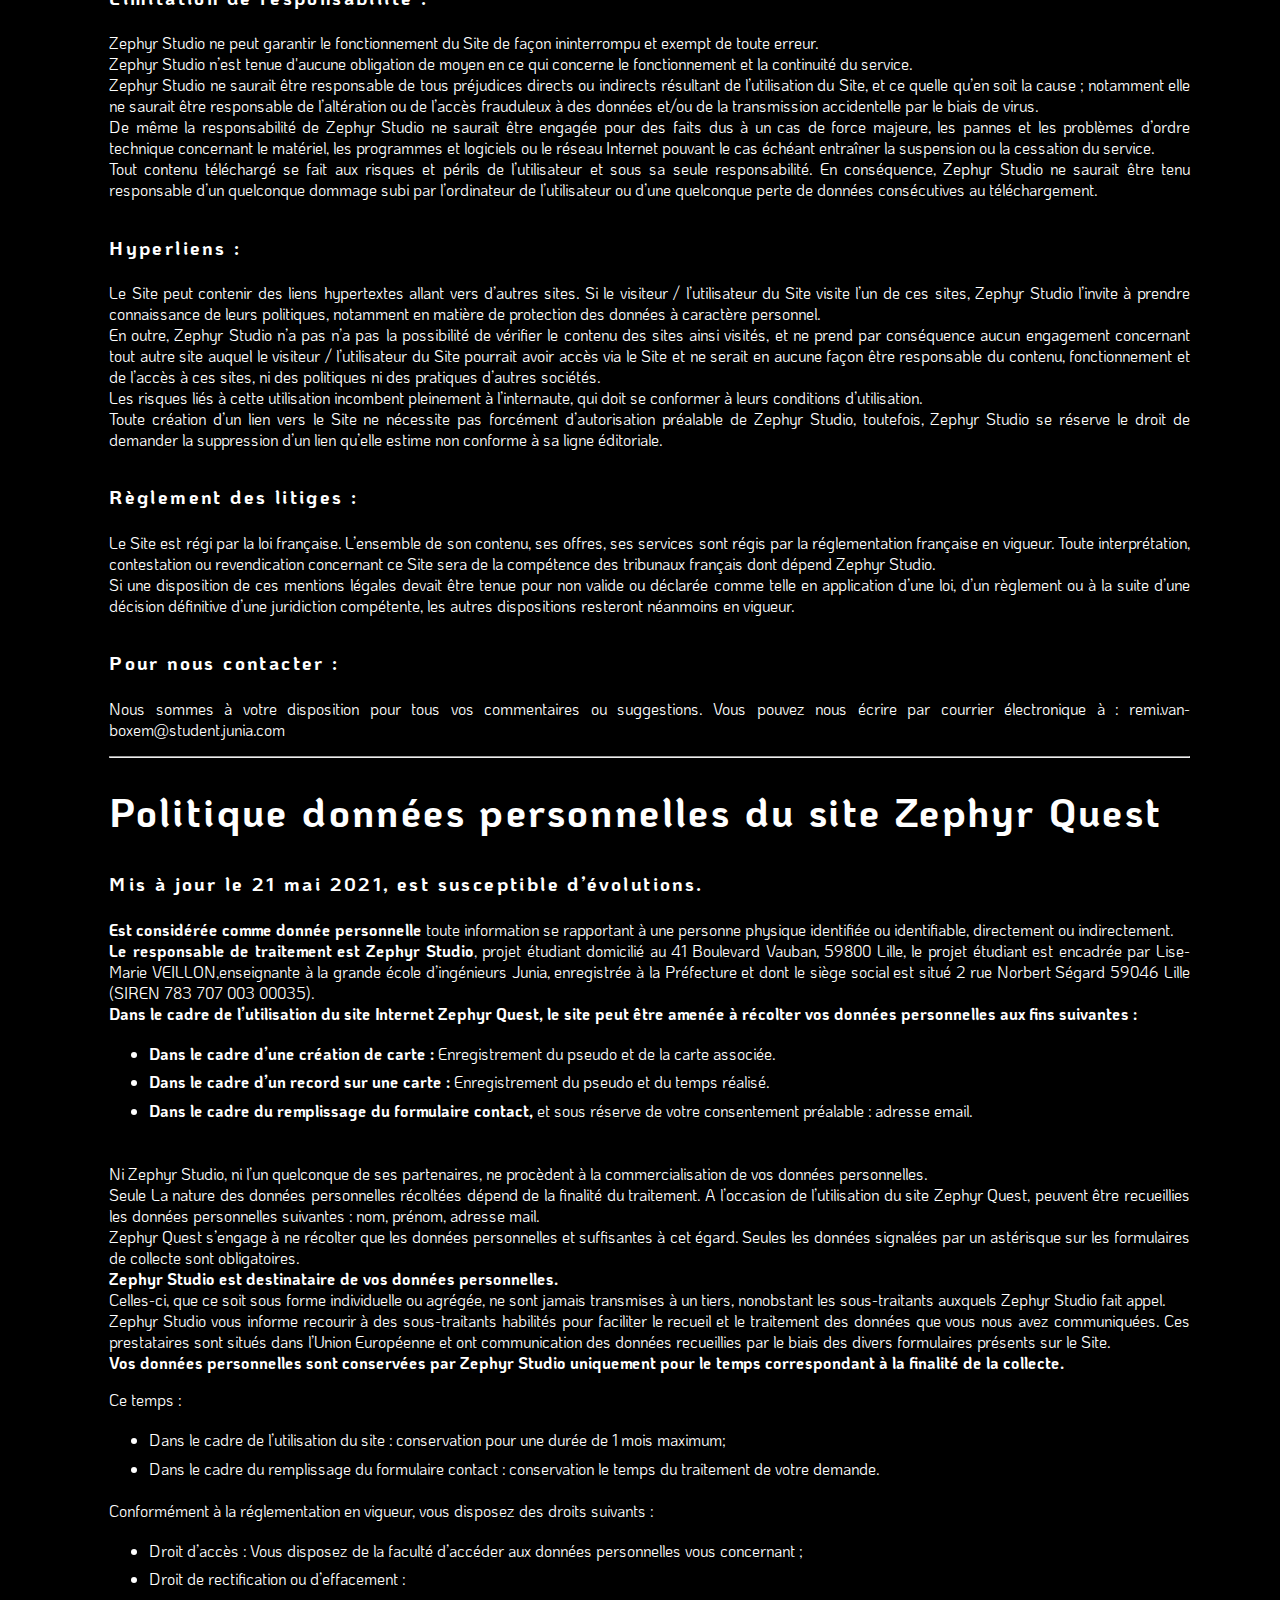
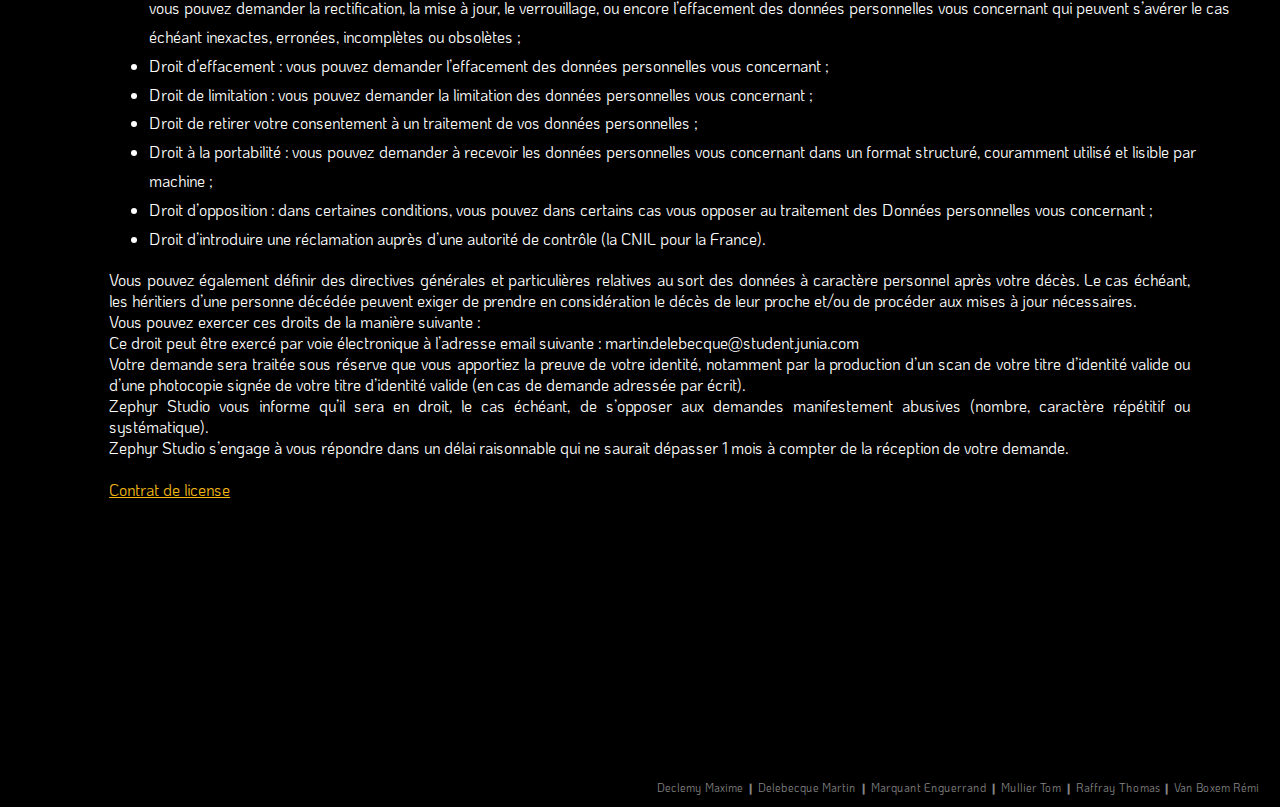
<file: pages/mentionslegales.html>
<!DOCTYPE html>
<html lang="fr">

<head>
    <meta charset="UTF-8">
    <meta name="viewport" content="width=device-width, initial-scale=1.0">
    <title>ZEPHYR QUEST</title>
    <meta name="description" content="Welcome in our one-line play">
    <meta name="author" content="Thomas RAFFRAY">
    <link rel="stylesheet" href="style_mention.css">


    <!-- Ajouter les logos -->
    <link rel="stylesheet" href="https://cdnjs.cloudflare.com/ajax/libs/font-awesome/5.15.1/css/all.min.css" integrity="sha512-+4zCK9k+qNFUR5X+cKL9EIR+ZOhtIloNl9GIKS57V1MyNsYpYcUrUeQc9vNfzsWfV28IaLL3i96P9sdNyeRssA==" crossorigin="anonymous" />

    <!--police-->
    <link rel="preconnect" href="https://fonts.gstatic.com">
    <link href="https://fonts.googleapis.com/css2?family=KoHo:wght@300&display=swap" rel="stylesheet">

    <link rel="icon" type="image/png" sizes="16x16" href="../img/logo2-removebg-preview.png">
</head>

<body>
    <header>
        <!--barre du haut-->
        <section class="rectangle">
            <p> </p>
        </section>
        <section class="barre_haut">
            <section class="logo">
                <a href="../index.html"><img src="../img/logo22.PNG.jpg" height="100" alt="Logo"> </a>
            </section>
            <section class="barre2">

                <table>
                    <tr>
                        <td>
                            <section class="bouton1">
                                <a href="rules.html">RULES</a>
                            </section>
                        </td>
                        <td>
                            <section class="bouton1">
                                <a href="contact.html ">CONTACT US</a>
                            </section>
                        </td>
                        <td>
                            <section class="bouton2">
                                <a href="ZephyrQuest.html ">PLAY</a>
                            </section>
                        </td>
                    </tr>
                </table>
            </section>
        </section>
    </header>

    <main>
        <section class="donnees">

            <h1>Mentions légales </h1>

            <p>L’utilisation du site Internet Zephy-Quest implique l’acceptation pleine et entière des conditions générales d’utilisation ci-après décrites. Ces conditions d’utilisation sont susceptibles d’être modifiées ou complétées à tout moment, les
                utilisateurs du Site sont donc invités à les consulter de manière régulière. </p>

            <h1> Publication du site : </h1>

            <h2>Éditeur du site : </h2>

            <p>Ce site est édité et vous est proposé par l’équipe de Zephyr Quest, équipe créée dans le cadre d’un projet étudiant. Le siège social est situé 41 Boulevard Vauban, 59800 Lille.

                <br>Directeur de publication : Martin Delebecque

                <br>Mail : martin.delebecque@student.junia.com

                <br>Hébergeur du site : localhost

                <br>Réalisation du site : Équipe étudiante Zephyr Studio

                <br>Crédits photos : Maxime DECLEMY/UNSPLASH sous licence CREATIVE COMMONS 4

                <h2>Contenu et objet du site : </h2>

                <p>Le Site a pour objet de fournir une information et un accès au jeu proposé par l’Équipe de Zephyr Quest. Les photos sont non contractuelles.

                    <br>Zephyr Studio s’efforcera de fournir sur le Site des informations aussi précises que possible, et se réserve le droit de modifier et de mettre à jour, sans préavis, toutes les informations présentées sur le site dans le cadre de
                    son projet étudiant.

                    <br>Toutefois, des erreurs ou omissions peuvent survenir. L’internaute devra donc s’assurer de l’exactitude des informations auprès du manager d’équipe (remi.van-boxem@student.junia.com), et signaler toutes modifications du site qu’il
                    jugerait utile.

                    <br>Zephyr Studio ne pourra être tenue responsable des omissions, des inexactitudes et des carences dans la mise à jour, qu’elles soient de leur fait ou du fait des tiers partenaires qui leur fournissent ces informations.

                    <br>En outre, toutes les informations indiquées sur le Site sont données à titre indicatif, et sont susceptibles d’évoluer. Par ailleurs, les renseignements figurant sur le Site ne sont pas exhaustifs et sont donnés sous réserve de
                    modifications ayant été apportées depuis leur mise en ligne. </p>

                <h2>Propriété intellectuelle du site </h2>

                <p>L’ensemble du Site constitue une œuvre protégée par les lois en vigueur sur la propriété intellectuelle. Aucune reproduction et/ou représentation, partielle ou intégrale, ne pourra en être faite sans l’accord préalable et écrit de Zephyr
                    Studio.

                    <br>L’ensemble des éléments graphiques, incluant de manière non limitative, images, textes, séquences animées sonores ou non, logos, marque, nom de produits, représentés sur le Site sont protégés par les lois concernant la propriété
                    Intellectuelle et sont, selon les cas, propriété de Zephyr Studio ou propriété de tiers ayant autorisé Zephyr Studio à les représenter sur son Site internet.

                    <br>A ce titre, tout téléchargement, toute reproduction, représentation, adaptation, traduction, et/ou transformation, partielles ou intégrales, ou transfert sur un autre site ou sur quelqu’autre support (papier, support numérique,
                    film, etc…), sans autorisation préalable et expresse de Zephyr Studio, sont strictement interdits.

                    <br>Toute exploitation non autorisée du site ou de l’un quelconque des éléments qu’il contient sera considérée comme constitutive d’une contrefaçon et poursuivie conformément aux dispositions des articles L.335-2 et suivants du Code
                    de Propriété Intellectuelle.

                    <br>Pour toute demande d’autorisation ou d’information, veuillez nous contacter par email remi.van-boxem@student.junia.com. Des conditions spécifiques sont prévues pour la presse. </p>

                <h2>Cookies : </h2>

                <p>A aucun moment, le site Zephyr Quest n’installe de cookie sur votre naviga teur. Un cookie est un fichier de petite taille, qui ne permet pas l’identification de l’utilisateur, mais qui enregistre des informations relatives à la navigation
                    d’un ordinateur sur un site.</p>

                <h2>Données personnelles : </h2>

                <p>Est considérée comme données personnelles toute information se rapportant à une personne physique identifiée ou identifiable, directement ou indirectement.

                    <br>Les données personnelles vous concernant peuvent faire l’objet d’un traitement au sens notamment du règlement n° 2016/679 dit « Règlement Général sur la Protection des Données ».

                    <br>Le responsable de traitement est une personne Morale : Martin Delebecque.

                    <br>Conformément à la réglementation en vigueur, vous disposez d’un droit d’accès, de rectification, d’effacement, de limitation, d’opposition, de portabilité des données, de retrait de votre consentement et d’introduire une réclamation
                    auprès d’une autorité de contrôle.

                    <br>Ces droits peuvent être exercés par mail adressé à martin.delebecque@student.junia.com.</p>

                <h2>Limitation de responsabilité : </h2>

                <p>Zephyr Studio ne peut garantir le fonctionnement du Site de façon ininterrompu et exempt de toute erreur.

                    <br>Zephyr Studio n’est tenue d'aucune obligation de moyen en ce qui concerne le fonctionnement et la continuité du service.

                    <br>Zephyr Studio ne saurait être responsable de tous préjudices directs ou indirects résultant de l’utilisation du Site, et ce quelle qu’en soit la cause ; notamment elle ne saurait être responsable de l’altération ou de l’accès frauduleux
                    à des données et/ou de la transmission accidentelle par le biais de virus.

                    <br>De même la responsabilité de Zephyr Studio ne saurait être engagée pour des faits dus à un cas de force majeure, les pannes et les problèmes d’ordre technique concernant le matériel, les programmes et logiciels ou le réseau Internet
                    pouvant le cas échéant entraîner la suspension ou la cessation du service.

                    <br>Tout contenu téléchargé se fait aux risques et périls de l’utilisateur et sous sa seule responsabilité. En conséquence, Zephyr Studio ne saurait être tenu responsable d’un quelconque dommage subi par l’ordinateur de l’utilisateur
                    ou d’une quelconque perte de données consécutives au téléchargement. </p>

                <h2>Hyperliens : </h2>

                <p>Le Site peut contenir des liens hypertextes allant vers d’autres sites. Si le visiteur / l’utilisateur du Site visite l’un de ces sites, Zephyr Studio l’invite à prendre connaissance de leurs politiques, notamment en matière de protection
                    des données à caractère personnel.

                    <br>En outre, Zephyr Studio n’a pas n’a pas la possibilité de vérifier le contenu des sites ainsi visités, et ne prend par conséquence aucun engagement concernant tout autre site auquel le visiteur / l’utilisateur du Site pourrait
                    avoir accès via le Site et ne serait en aucune façon être responsable du contenu, fonctionnement et de l’accès à ces sites, ni des politiques ni des pratiques d’autres sociétés.

                    <br>Les risques liés à cette utilisation incombent pleinement à l’internaute, qui doit se conformer à leurs conditions d’utilisation.

                    <br>Toute création d’un lien vers le Site ne nécessite pas forcément d’autorisation préalable de Zephyr Studio, toutefois, Zephyr Studio se réserve le droit de demander la suppression d’un lien qu’elle estime non conforme à sa ligne
                    éditoriale. </p>

                <h2>Règlement des litiges : </h2>

                <p>Le Site est régi par la loi française. L’ensemble de son contenu, ses offres, ses services sont régis par la réglementation française en vigueur. Toute interprétation, contestation ou revendication concernant ce Site sera de la compétence
                    des tribunaux français dont dépend Zephyr Studio.

                    <br>Si une disposition de ces mentions légales devait être tenue pour non valide ou déclarée comme telle en application d’une loi, d’un règlement ou à la suite d’une décision définitive d’une juridiction compétente, les autres dispositions
                    resteront néanmoins en vigueur. </p>

                <h2>Pour nous contacter : </h2>

                <p>Nous sommes à votre disposition pour tous vos commentaires ou suggestions. Vous pouvez nous écrire par courrier électronique à : remi.van-boxem@student.junia.com </p>

                <hr>


                <h1>Politique données personnelles du site Zephyr Quest </h1>

                <h2>Mis à jour le 21 mai 2021, est susceptible d’évolutions. </h2>
                <p> <strong>Est considérée comme donnée personnelle</strong> toute information se rapportant à une personne physique identifiée ou identifiable, directement ou indirectement.
                    <br> <strong>Le responsable de traitement est Zephyr Studio</strong>, projet étudiant domicilié au 41 Boulevard Vauban, 59800 Lille, le projet étudiant est encadrée par Lise-Marie VEILLON,enseignante à la grande école d’ingénieurs
                    Junia, enregistrée à la Préfecture et dont le siège social est situé 2 rue Norbert Ségard 59046 Lille (SIREN 783 707 003 00035).
                    <br><strong>Dans le cadre de l’utilisation du site Internet Zephyr Quest, le site peut être amenée à récolter vos données personnelles
                aux fins suivantes :</strong></p>
                <ul>
                    <li><strong> Dans le cadre d’une création de carte :</strong> Enregistrement du pseudo et de la carte associée.</li>
                    <li><strong>Dans le cadre d’un record sur une carte :</strong> Enregistrement du pseudo et du temps réalisé.</li>
                    <li> <strong>Dans le cadre du remplissage du formulaire contact,</strong> et sous réserve de votre consentement préalable : adresse email.</li>
                </ul>

                <p><br> Ni Zephyr Studio, ni l’un quelconque de ses partenaires, ne procèdent à la commercialisation de vos données personnelles.
                    <br> Seule La nature des données personnelles récoltées dépend de la finalité du traitement. A l’occasion de l’utilisation du site Zephyr Quest, peuvent être recueillies les données personnelles suivantes : nom, prénom, adresse mail.
                    <br> Zephyr Quest s’engage à ne récolter que les données personnelles et suffisantes à cet égard. Seules les données signalées par un astérisque sur les formulaires de collecte sont obligatoires.
                    <br><strong> Zephyr Studio est destinataire de
                vos données personnelles.</strong>
                    <br> Celles-ci, que ce soit sous forme individuelle ou agrégée, ne sont jamais transmises à un tiers, nonobstant les sous-traitants auxquels Zephyr Studio fait appel.
                    <br> Zephyr Studio vous informe recourir à des sous-traitants habilités pour faciliter le recueil et le traitement des données que vous nous avez communiquées. Ces prestataires sont situés dans l’Union Européenne et ont communication
                    des données recueillies par le biais des divers formulaires présents sur le Site. <br> <strong>Vos données personnelles sont conservées par Zephyr Studio uniquement pour le temps correspondant à la finalité de la collecte.</strong></p>
                <p>Ce temps :</p>
                <ul>
                    <li> Dans le cadre de l’utilisation du site : conservation pour une durée de 1 mois maximum;</li>
                    <li> Dans le cadre du remplissage du formulaire contact : conservation le temps du traitement de votre demande.</li>
                </ul>
                <p> Conformément à la réglementation en vigueur, vous disposez des droits suivants :</p>
                <ul>
                    <li> Droit d’accès : Vous disposez de la faculté d’accéder aux données personnelles vous concernant ;</li>
                    <li> Droit de rectification ou d’effacement : <br>vous pouvez demander la rectification, la mise à jour, le verrouillage, ou encore l’effacement des données personnelles vous concernant qui peuvent s’avérer le cas échéant inexactes, erronées,
                        incomplètes ou obsolètes ;</li>
                    <li> Droit d’effacement : vous pouvez demander l’effacement des données personnelles vous concernant ;</li>
                    <li> Droit de limitation : vous pouvez demander la limitation des données personnelles vous concernant ;</li>
                    <li> Droit de retirer votre consentement à un traitement de vos données personnelles ;</li>
                    <li> Droit à la portabilité : vous pouvez demander à recevoir les données personnelles vous concernant dans un format structuré, couramment utilisé et lisible par machine ;</li>
                    <li> Droit d’opposition : dans certaines conditions, vous pouvez dans certains cas vous opposer au traitement des Données personnelles vous concernant ;</li>
                    <li> Droit d’introduire une réclamation auprès d’une autorité de contrôle (la CNIL pour la France).</li>
                </ul>
                <p>Vous pouvez également définir des directives générales et particulières relatives au sort des données à caractère personnel après votre décès. Le cas échéant, les héritiers d’une personne décédée peuvent exiger de prendre en considération
                    le décès de leur proche et/ou de procéder aux mises à jour nécessaires.
                    <br> Vous pouvez exercer ces droits de la manière suivante :
                    <br> Ce droit peut être exercé par voie électronique à l’adresse email suivante : martin.delebecque@student.junia.com
                    <br> Votre demande sera traitée sous réserve que vous apportiez la preuve de votre identité, notamment par la production d’un scan de votre titre d’identité valide ou d’une photocopie signée de votre titre d’identité valide (en cas
                    de demande adressée par écrit).
                    <br> Zephyr Studio vous informe qu’il sera en droit, le cas échéant, de s’opposer aux demandes manifestement abusives (nombre, caractère répétitif ou systématique).
                    <br> Zephyr Studio s’engage à vous répondre dans un délai raisonnable qui ne saurait dépasser 1 mois à compter de la réception de votre demande.<br><br></ul>

                    <a href="license.html">Contrat de license</a>
        </section>

    </main>

    <footer>
        <section class="groupe">
            <p><a href="mentionslegales.html">Declemy Maxime &#x2759 Delebecque Martin &#x2759 Marquant Enguerrand &#x2759 Mullier Tom &#x2759 Raffray Thomas &#x2759 Van Boxem Rémi</a></p>
        </section>
    </footer>

</body>

</html>
</file>
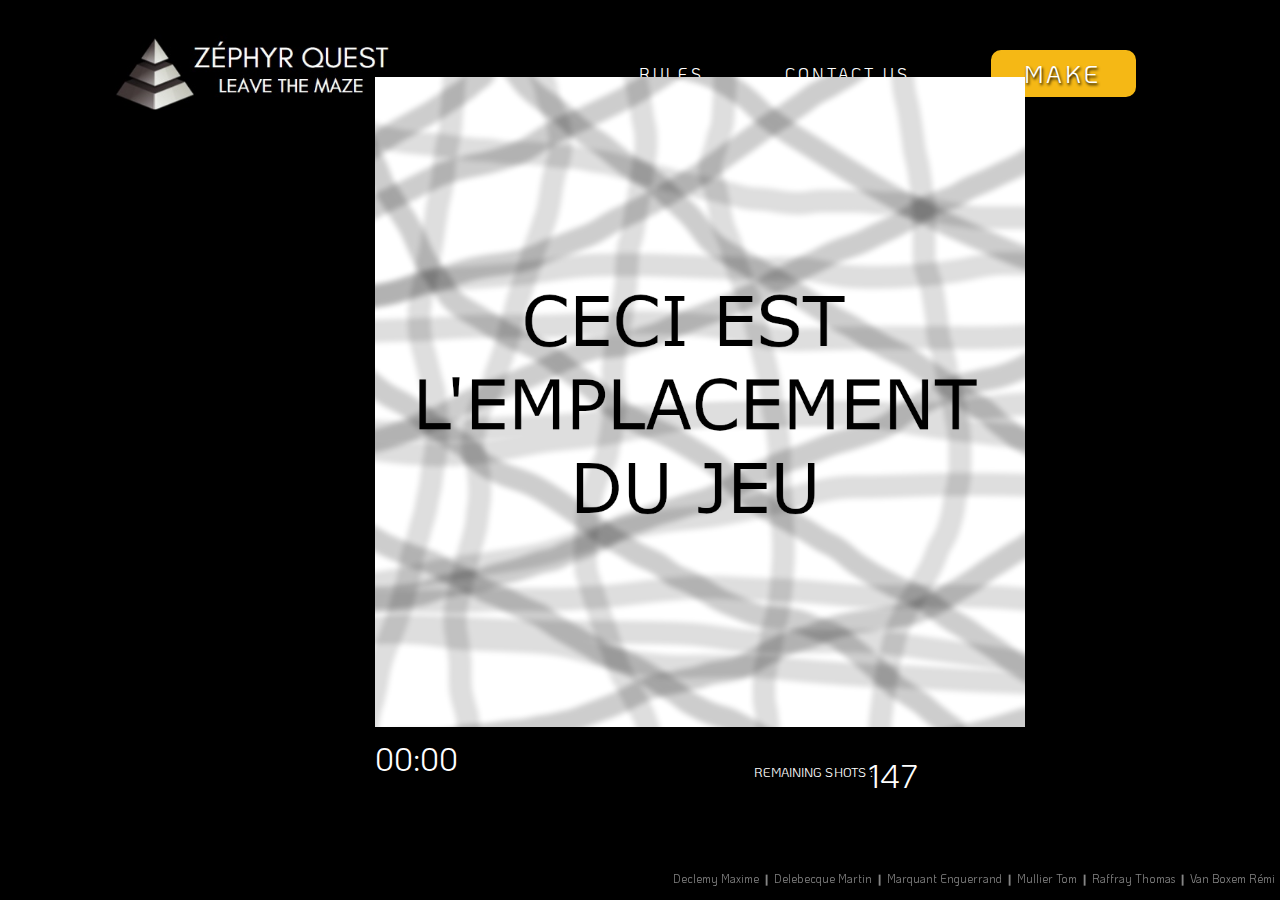
<file: pages/ZephyrQuest.html>
<!DOCTYPE html>
<html lang="fr">

<head>
    <meta charset="UTF-8">
    <meta name="viewport" content="width=device-width, initial-scale=1.0">
    <title>ZEPHYR QUEST</title>
    <meta name="description" content="Welcome in our one-line play">
    <meta name="author" content="Thomas RAFFRAY">
    <link rel="stylesheet" href="style_ZEPHYR-QUEST.css">


    <!-- Ajouter les logos -->
    <link rel="stylesheet" href="https://cdnjs.cloudflare.com/ajax/libs/font-awesome/5.15.1/css/all.min.css" integrity="sha512-+4zCK9k+qNFUR5X+cKL9EIR+ZOhtIloNl9GIKS57V1MyNsYpYcUrUeQc9vNfzsWfV28IaLL3i96P9sdNyeRssA==" crossorigin="anonymous" />

    <!--police-->
    <link rel="preconnect" href="https://fonts.gstatic.com">
    <link href="https://fonts.googleapis.com/css2?family=KoHo:wght@300&display=swap" rel="stylesheet">

    <link rel="icon" type="image/png" sizes="16x16" href="../img/logo2-removebg-preview.png">
</head>

<body>
    <header>
        <!--barre du haut-->

        <section class="barre_haut">
            <section class="logo">
                <a href="../index.html"><img src="../img/logo22.PNG.jpg" height="100" alt="Logo"> </a>
            </section>
            <section class="barre2">

                <table>
                    <tr>
                        <td>
                            <section class="bouton1">
                                <a href="rules.html">RULES</a>
                            </section>
                        </td>
                        <td>
                            <section class="bouton1">
                                <a href="contact.html ">CONTACT US</a>
                            </section>
                        </td>
                        <td>
                            <section class="bouton2">
                                <a href="build.html ">MAKE</a>
                            </section>
                        </td>
                    </tr>
                </table>
            </section>
        </section>
    </header>

    <main>
        <section class="bouton_commande">
            <section class="play">
                <i class="far fa-play-circle"></i>
            </section>
            <section class="pause">
                <i class="far fa-pause-circle"></i>
            </section>
            <section class="reset">
                <i class="fas fa-redo-alt"></i>
            </section>

        </section>

        <section class="fond_jeu">
            <img src="../img/taille_image.PNG" alt="fond_jeu" height="650px">
        </section>

        <section class="timer">
            <p>00:00</p>
        </section>
        <section class="account">
            <section class="shots1">REMAINING SHOTS :</section>
            <section class="shots2">147</section>
        </section>


    </main>

    <footer>
        <section class="groupe">
            <p><a href="mentionslegales.html">Declemy Maxime &#x2759 Delebecque Martin &#x2759 Marquant Enguerrand &#x2759 Mullier Tom &#x2759 Raffray Thomas &#x2759 Van Boxem Rémi</a></p>
        </section>
    </footer>

</body>

</html>
</file>
<file: pages/style_created.css>
/*______________ELEMENT DE LA PAGE EN GENERAL_________*/
        
        body {
            -moz-user-select: none;
            /*pour que le texte ne sois pas selectionnable*/
            background-color: black;
            background-attachment: fixed;
            background-repeat: no-repeat;
            color: white;
            background-image: url(../img/maez-remove-black.jpeg);
            background-size: 90%;
            background-position: -380px 300px;
            -webkit-user-select: none;
            /* Chrome, Safari, Opéra depuis la version 15 */
        }
        /*.barre_haut {
            display: flex;
            justify-content: space-around;
            align-items: center;
            position: fixed;
        }
        
        .barre2 {
            display: flex;
            justify-content: space-around;
            text-align: center;
            margin-right: 0%;
        }*/
        
        a {
            text-decoration: none;
        }
        
        .rectangle {
            background-color: black;
            padding-bottom: 9%;
            margin-top: -5%;
            position: fixed;
            width: 100%;
            height: 10%;
        }
        
        .barre_haut {
            display: flex;
            justify-content: space-around;
            align-items: center;
            position: fixed;
            margin-top: 0%;
            margin-left: 20%;
        }
        
        .logo {
            margin-right: -8%;
        }
        
        .barre2 {
            display: flex;
            justify-content: space-around;
            text-align: center;
            margin-left: 44%;
        }
        
        .barre_haut a {
            text-decoration: none;
            color: white;
            font-family: 'KoHo', sans-serif;
        }
        
        footer {
            position: relative;
            bottom: 0;
            width: 99%;
            padding-top: 20%;
            padding-bottom: 0%;
            height: 4.5%;
        }
        
        table {
            width: 100%;
            max-width: 900px;
            margin: 0 auto;
            text-align: center;
            border: 2px solid none;
            border-collapse: collapse;
        }
        
        th,
        td {
            border: 1px solid none;
            color: white;
            padding: 2.5rem;
            font-family: 'KoHo', sans-serif;
            letter-spacing: 0.2rem;
        }
        
        .barre2:hover {
            color: #f5b815;
        }
        
        .bouton2 {
            font-size: 1.5rem;
            padding-left: 30px;
            padding-right: 30px;
            padding-bottom: 5px;
            padding-top: 5px;
            border: 3px solid #f5b815;
            border-radius: 10px;
            background-color: #f5b815;
            text-shadow: 1px 2px 3px black;
        }
        /*.bouton2:hover {
            transition: 1s;
            transform: scale(1.2);
        }*/
        
        .bouton1:hover a {
            color: #f5b815;
        }
        
        .groupe p {
            font-size: 0.7rem;
            color: #858585;
            text-align: right;
            font-family: 'KoHo', sans-serif;
            padding-bottom: 0%;
            /*text-shadow: 1px 2px 3px black;*/
        }
        
        .groupe a {
            text-decoration: none;
            color: #858585;
        }
        /*_________________created_______________*/
        
        .main_create {
            padding-top: 12%;
        }
        
        .created_titre h1 {
            text-align: center;
            margin-left: 0%;
            color: #f5b815;
            font-size: 3rem;
            text-shadow: 1px 2px 3px black;
            font-family: 'KoHo', sans-serif;
            letter-spacing: 0.15rem;
        }
        
        .map_perso {
            background-color: white;
            color: black;
            margin-left: 15%;
            margin-right: 15%;
            margin-top: 2%;
            padding: 1.2%;
            border-radius: 15px;
        }
        
        .map_perso p {
            font-family: 'KoHo', sans-serif;
            color: black;
            text-decoration: none;
        }
        
        .nom_map {
            margin-left: 5%;
        }
        
        .nom_mec {
            margin-left: 65%;
            margin-top: -4.2%;
        }
        
        .nom_mec:hover {
            color: #f5b815;
        }
</file>
<file: pages/style_mention.css>
/*______________ELEMENT DE LA PAGE EN GENERAL_________*/
        
        body {
            background-color: black;
            color: white;
        }
        /*.barre_haut {
            display: flex;
            justify-content: space-around;
            align-items: center;
            position: fixed;
        }
        
        .barre2 {
            display: flex;
            justify-content: space-around;
            text-align: center;
            margin-right: 0%;
        }*/
        
        .rectangle {
            background-color: black;
            padding-bottom: 5%;
            margin-top: -15%;
            position: fixed;
            width: 100%;
            height: 10%;
        }
        
        .barre_haut {
            display: flex;
            justify-content: space-around;
            align-items: center;
            position: fixed;
            margin-top: -14.4%;
            margin-left: 20%;
        }
        
        .logo {
            margin-right: -8%;
        }
        
        .barre2 {
            display: flex;
            justify-content: space-around;
            text-align: center;
            margin-left: 44%;
        }
        
        @media screen and (max-width: 1024px) {
            td {
                display: block;
            }
            .barre2 {
                text-align: center;
            }
            .barre_haut {
                display: block;
            }
            .aventurier img {
                display: none;
            }
            .bouton {
                margin-bottom: 40rem;
            }
            body {
                background-position: bottom;
                background-size: 150%;
            }
            main {
                margin-left: -10%;
            }
            footer {
                position: relative;
                padding-bottom: 0%;
            }
            .groupe p {
                text-align: center;
                width: 80%;
                margin-bottom: 10%;
                height: 20%;
            }
        }
        
        .barre_haut a {
            text-decoration: none;
            color: white;
            font-family: 'KoHo', sans-serif;
        }
        
        footer {
            position: relative;
            bottom: 0;
            width: 99%;
            padding-top: 20%;
            padding-bottom: 0%;
            height: 4.5%;
        }
        
        table {
            width: 100%;
            max-width: 900px;
            margin: 0 auto;
            text-align: center;
            border: 2px solid none;
            border-collapse: collapse;
        }
        
        th,
        td {
            border: 1px solid none;
            color: white;
            padding: 2.5rem;
            font-family: 'KoHo', sans-serif;
            letter-spacing: 0.2rem;
        }
        
        .barre2:hover {
            color: #f5b815;
        }
        
        .bouton2 {
            font-size: 1.5rem;
            padding-left: 30px;
            padding-right: 30px;
            padding-bottom: 5px;
            padding-top: 5px;
            border: 3px solid #f5b815;
            border-radius: 10px;
            background-color: #f5b815;
            text-shadow: 1px 2px 3px black;
        }
        /*.bouton2:hover {
            transition: 1s;
            transform: scale(1.2);
        }*/
        
        .bouton1:hover a {
            color: #f5b815;
        }
        
        .groupe p {
            font-size: 0.7rem;
            color: #858585;
            text-align: right;
            font-family: 'KoHo', sans-serif;
            padding-bottom: 0%;
            /*text-shadow: 1px 2px 3px black;*/
        }
        
        .groupe a {
            text-decoration: none;
            color: #858585;
        }
        /*________________DONEES PERSONNELLES_____________*/
        
        .donnees {
            text-align: left;
            margin-top: 15%;
            margin-left: 8%;
            margin-right: 2%;
            background-image: none;
        }
        
        .donnees h1 {
            font-size: 2.5rem;
            text-shadow: 1px 2px 3px black;
            font-family: 'KoHo', sans-serif;
            padding: 0%;
            margin-bottom: 2%;
            letter-spacing: 0.15rem;
        }
        
        .donnees h2 {
            font-size: 1.2rem;
            font-family: 'KoHo', sans-serif;
            margin-top: 3%;
            margin-bottom: 2%;
            letter-spacing: 0.15rem;
        }
        
        .donnees p {
            margin-right: 5%;
            font-family: 'KoHo', sans-serif;
            text-align: justify;
        }
        
        .donnees a {
            color: #f5b815;
        }
        
        .donnees br {
            line-height: 1.8rem;
        }
        
        .donnees li {
            line-height: 1.8rem;
            font-family: 'KoHo', sans-serif;
        }
        
        .donnees strong {
            font-weight: 900;
        }
        
        .donnees hr {
            margin-right: 5%;
        }
</file>
<file: pages/style_ZEPHYR-QUEST.css>
@charset "UTF-8";

/*______________ELEMENT DE LA PAGE EN GENERAL_________*/

body {
    background-color: black;
    background-attachment: fixed;
    background-repeat: no-repeat;
    color: white;
}

.barre_haut {
    display: -webkit-box;
    display: -ms-flexbox;
    display: flex;
    -ms-flex-pack: distribute;
    justify-content: space-around;
    -webkit-box-align: center;
    -ms-flex-align: center;
    align-items: center;
}

.barre2 {
    display: -webkit-box;
    display: -ms-flexbox;
    display: flex;
    -ms-flex-pack: distribute;
    justify-content: space-around;
    text-align: center;
    margin-right: 0%;
}

.barre_haut a {
    text-decoration: none;
    color: white;
    font-family: 'KoHo', sans-serif;
}

footer {
    position: fixed;
    bottom: 0;
    width: 99%;
    padding-top: 2%;
    height: 4.5%;
}

table {
    width: 100%;
    max-width: 900px;
    margin: 0 auto;
    text-align: center;
    border: 2px solid black;
    border-collapse: collapse;
    /*pour que les bordures soient fusionnées*/
}

th,
td {
    border: 1px solid black;
    color: white;
    padding: 2.5rem;
    font-family: 'KoHo', sans-serif;
    letter-spacing: 0.2rem;
}

.barre2:hover {
    color: #f5b815;
}

.bouton2 {
    font-size: 1.5rem;
    padding-left: 30px;
    padding-right: 30px;
    padding-bottom: 5px;
    padding-top: 5px;
    border: 3px solid #f5b815;
    border-radius: 10px;
    background-color: #f5b815;
    text-shadow: 1px 2px 3px black;
}


/*.bouton2:hover {
    -webkit-transition: 1s;
    transition: 1s;
    -webkit-transform: scale(1.2);
    transform: scale(1.2);
}*/

.bouton1:hover a {
    color: #f5b815;
}


/*__________PAGE INDEX______________*/

.aventurier {
    display: -webkit-box;
    display: -ms-flexbox;
    display: flex;
    margin-left: 61%;
    margin-top: -400px;
}

.aventurier img {
    height: 60%;
}

.groupe p {
    font-size: 0.7rem;
    color: #858585;
    text-align: right;
    font-family: 'KoHo', sans-serif;
    padding-bottom: 0%;
    /*text-shadow: 1px 2px 3px black;*/
}

.groupe a {
    text-decoration: none;
    color: #858585;
}

.titre {
    text-align: left;
    margin-top: 10%;
    margin-left: 16%;
}

.titre h1 {
    font-size: 2.5rem;
    text-shadow: 1px 2px 3px black;
    font-family: 'KoHo', sans-serif;
    padding: 0%;
    margin-bottom: 2%;
    letter-spacing: 0.15rem;
}

.titre h2 {
    font-size: 1.2rem;
    font-family: 'KoHo', sans-serif;
    margin-bottom: 5%;
    letter-spacing: 0.15rem;
}


/*__________PAGE JEU _____________*/

.fond_jeu {
    margin-left: 29%;
    margin-top: -8%;
    padding: 0%;
}

.bouton_commande {
    margin-left: 26%;
    margin-top: -0.7%;
}

.play,
.pause,
.reset {
    padding: 0.5rem;
    font-size: 1.5rem;
    cursor: pointer;
}

.timer {
    margin-top: -2%;
    margin-left: 29%;
    font-size: 2rem;
    font-family: 'KoHo', sans-serif;
}

.account {
    text-align: right;
    margin-right: 28%;
    font-size: 2rem;
    margin-top: -3.7%;
    font-family: 'KoHo', sans-serif;
}

.account p {
    font-size: 2rem;
}

.shots1 {
    font-size: 0.8rem;
    margin-right: 5%;
}

.shots2 {
    margin-top: -2.7%;
}
</file>
